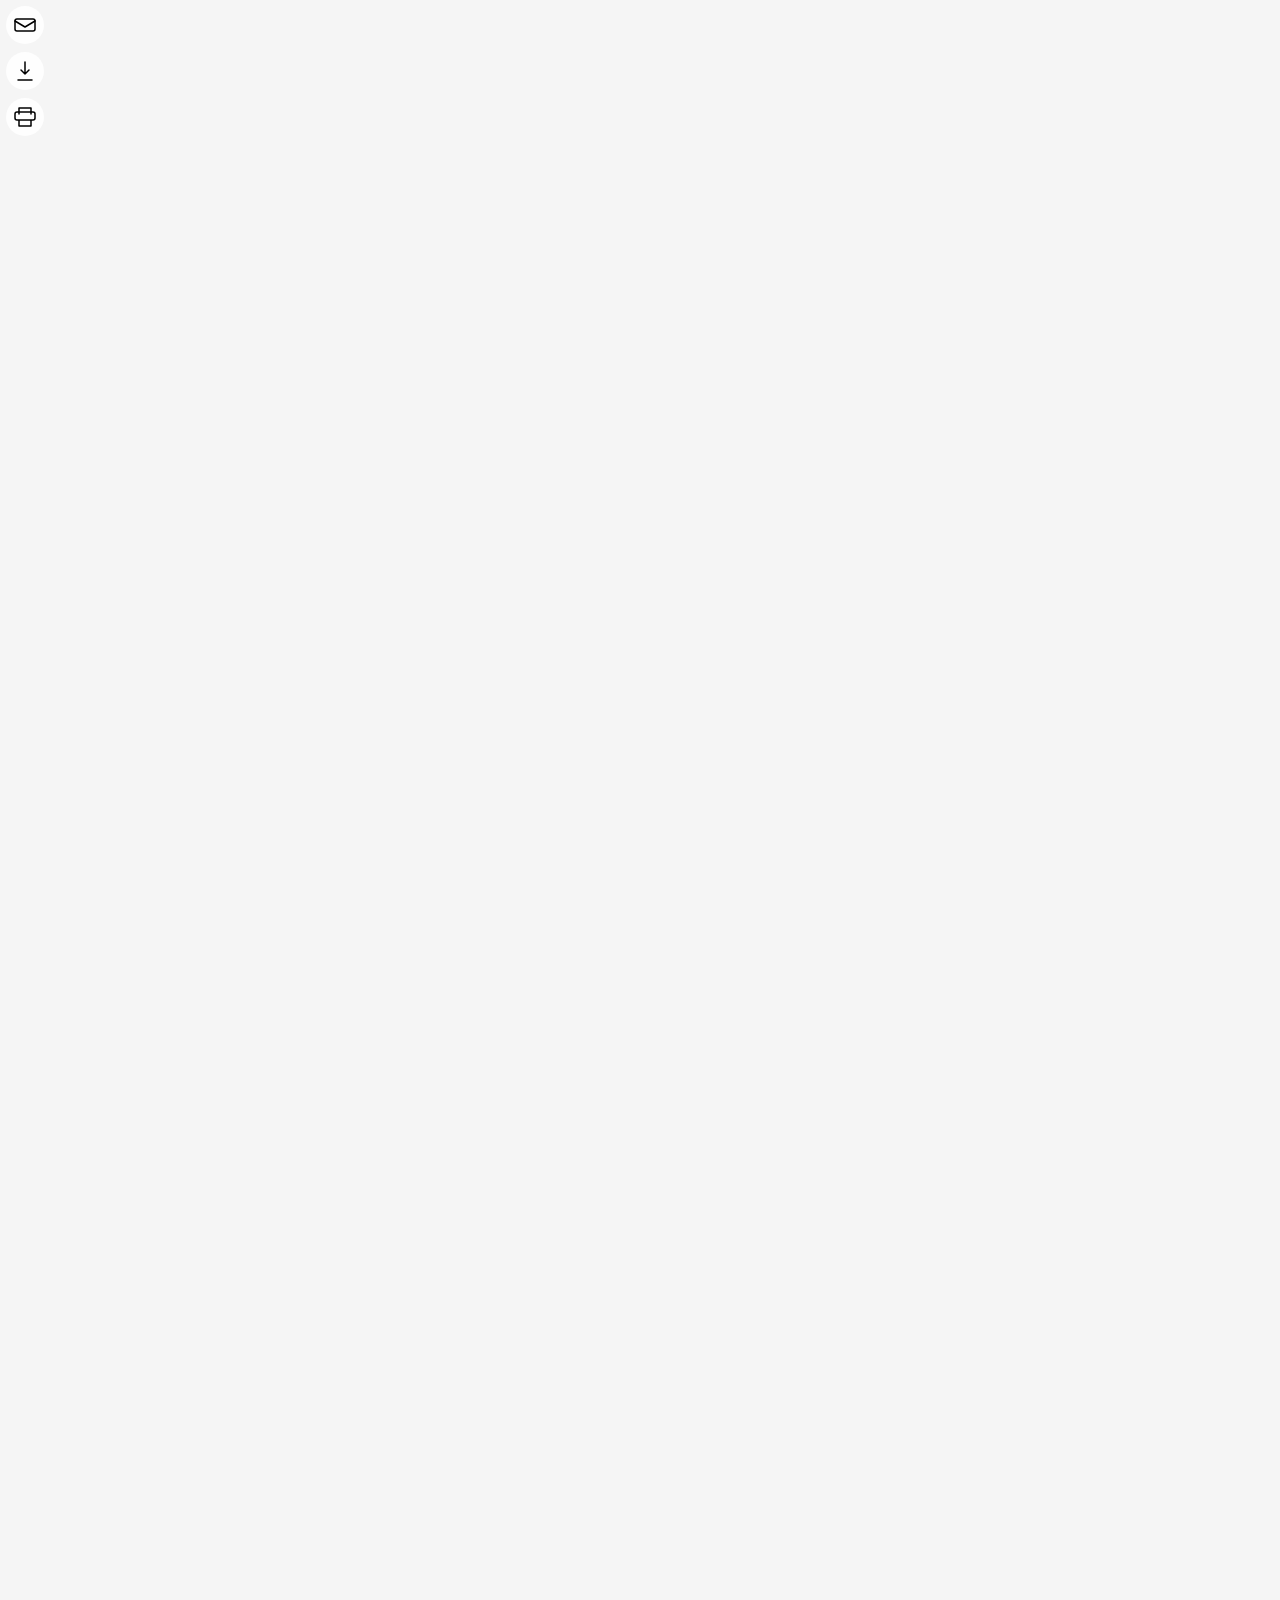
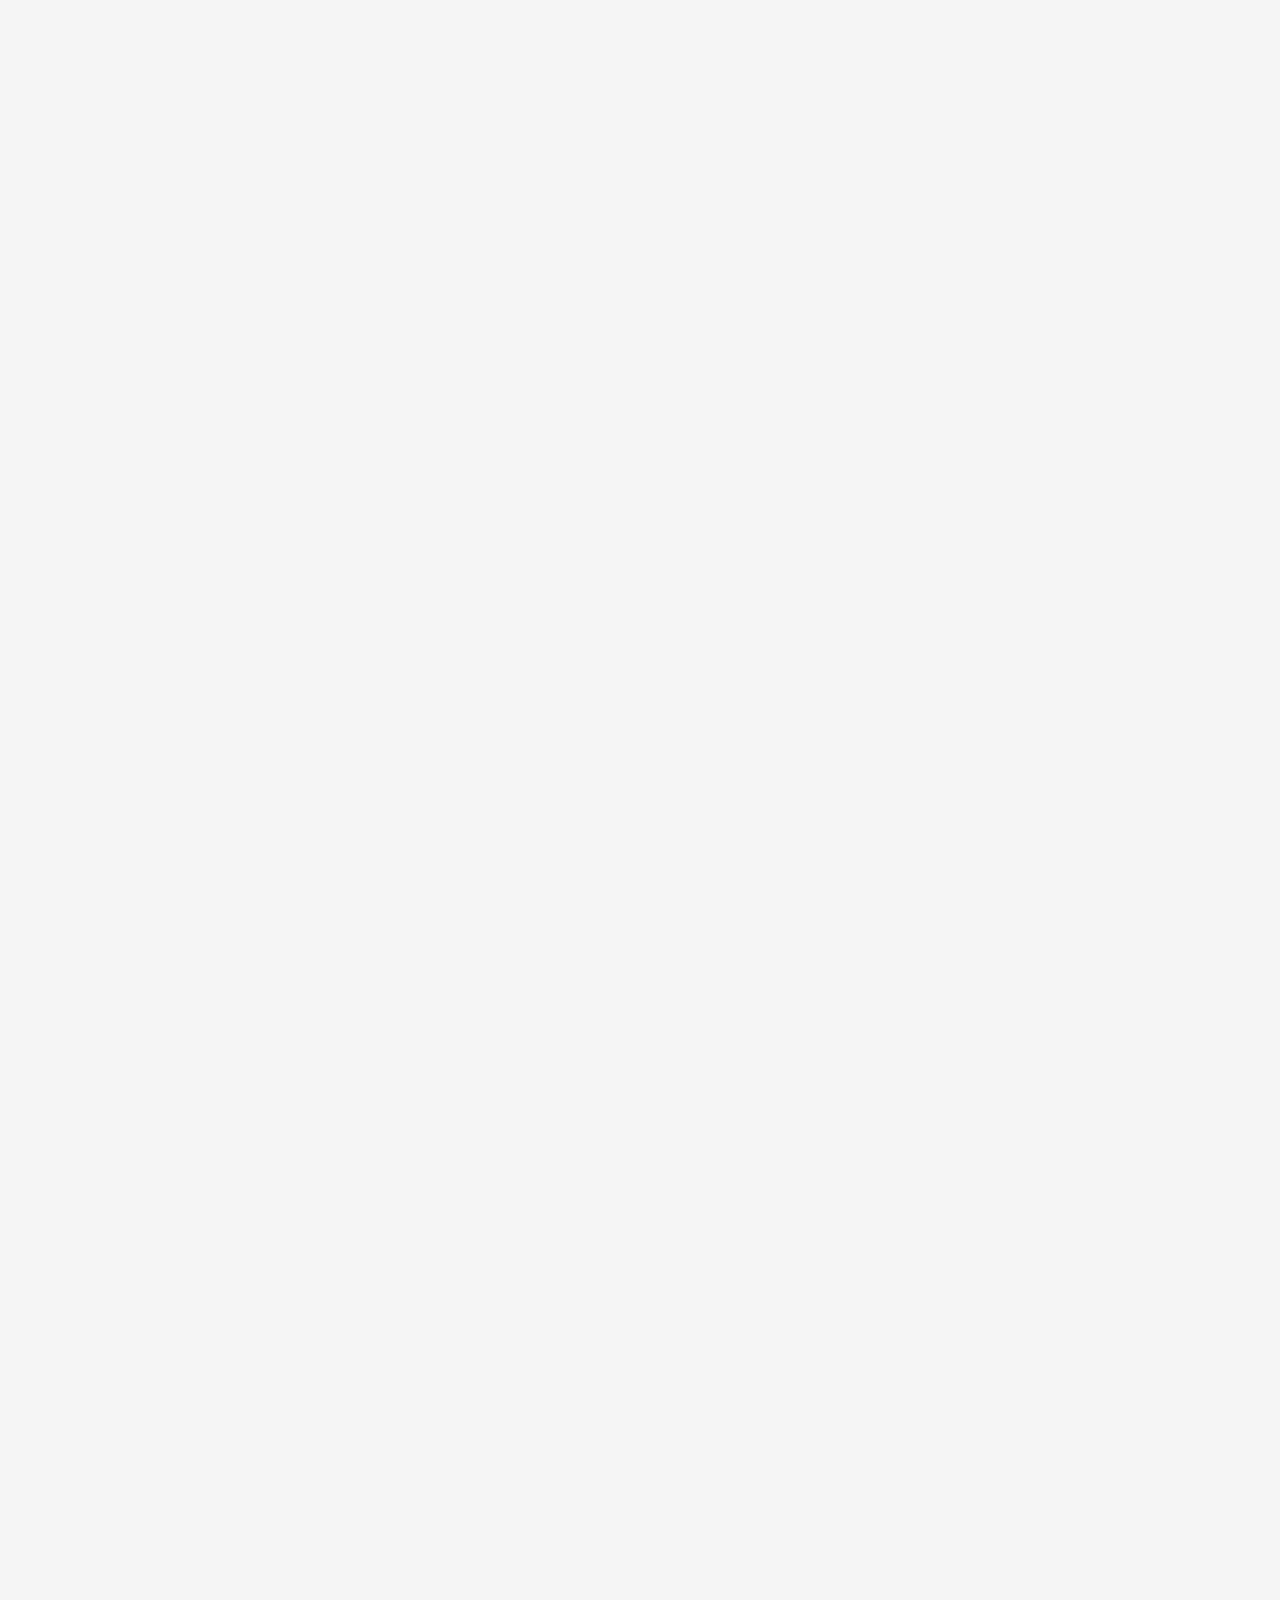
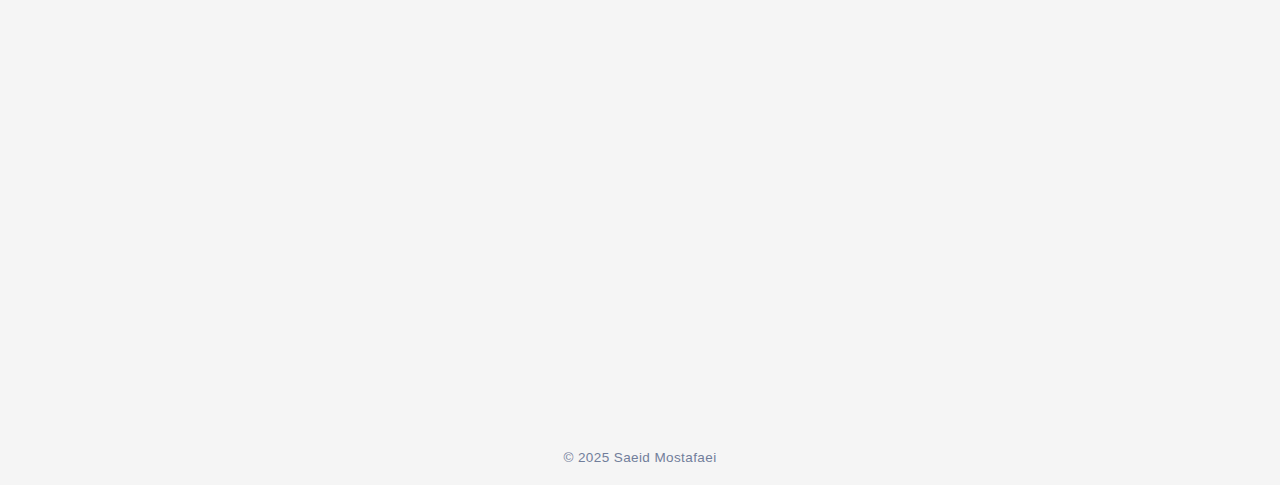
<file: index.html>
<!DOCTYPE html>
<html lang="en">

<head>
    <meta charset="UTF-8">
    <title>Saeid Mostafaei</title>
    <meta name="viewport" content="width=device-width, initial-scale=1.0">
    <link rel="icon" type="image/png" href="assets/fav.png">
    <link rel="stylesheet" href="assets/style.css">
    <meta name="format-detection" content="telephone=no,date=no,address=no,email=no">
</head>

<script>
    function openPrintView() {
        const win = window.open("Saeid_Mostafaei_CV_EN.pdf", "_blank");
        win.onload = function () {
            win.focus();
            win.print();
        };
    }

    function forceDownload() {
        fetch('Saeid_Mostafaei_CV_EN.pdf')
            .then(response => response.blob())
            .then(blob => {
                const url = window.URL.createObjectURL(blob);
                const a = document.createElement('a');
                a.href = url;
                a.download = 'Saeid_Mostafaei_CV_EN.pdf';
                document.body.appendChild(a);
                a.click();
                document.body.removeChild(a);
                window.URL.revokeObjectURL(url);
            });
    }


    function openEmail() {
        window.location.href = "mailto:saeid@mostafaei.info";
    }
</script>

<body>
    <div class="print-actions">
        <!-- EMAIL -->
        <div class="print-btn-circle" onclick="openEmail()">
            <svg viewBox="0 0 24 24" class="print-icon">
                <path d="M4 6h16a2 2 0 0 1 2 2v8a2 2 0 0 1-2 2H4a2 2 0 0 1-2-2V8a2 2 0 0 1 2-2z" fill="none"
                    stroke="currentColor" stroke-width="1.5" vector-effect="non-scaling-stroke" stroke-linecap="round"
                    stroke-linejoin="round" />
                <path d="M22 8l-10 6L2 8" fill="none" stroke="currentColor" stroke-width="1.5"
                    vector-effect="non-scaling-stroke" stroke-linecap="round" stroke-linejoin="round" />
            </svg>
            <span class="tooltip">Email</span>
        </div>


        <!-- DOWNLOAD -->
        <div class="print-btn-circle" onclick="forceDownload()">
            <svg viewBox="0 0 24 24" class="print-icon">
                <path d="M12 3v12m0 0l-4-4m4 4l4-4M5 21h14" fill="none" stroke="currentColor" stroke-width="1.5"
                    vector-effect="non-scaling-stroke" stroke-linecap="round" stroke-linejoin="round" />
            </svg>
            <span class="tooltip">Download</span>
        </div>


        <!-- PRINT -->
        <div class="print-btn-circle" onclick="openPrintView()">
            <svg viewBox="0 0 24 24" class="print-icon">
                <path
                    d="M6 9V3h12v6m0 6h2a2 2 0 0 0 2-2V9a2 2 0 0 0-2-2H4a2 2 0 0 0-2 2v4a2 2 0 0 0 2 2h2m0 0v6h12v-6H6z"
                    fill="none" stroke="currentColor" stroke-width="1.5" vector-effect="non-scaling-stroke"
                    stroke-linecap="round" stroke-linejoin="round" />
            </svg>
            <span class="tooltip">Print</span>
        </div>

    </div>



    <div class="card">
        <div id="header-row">
            <div class="header-inner">

                <div class="header-text-block">
                    <h1 class="name">SAEID-NIKAN MOSTAFAEI</h1>

                    <div class="title-main">AI & Cloud Engineer</div>

                    <div class="info-block">
                        <div class="title-sub">
                            Azure AI Engineer · Azure Developer Associate<br>
                            Microsoft Certified · B.Sc. Software Engineering<br>
                            <span class="email-icon">✉</span>
                            <a href="mailto:saeid@mostafaei.info" class="email-link">saeid@mostafaei.info</a>
                        </div>
                    </div>
                </div>
                <img src="assets/me.jpg" class="profile-photo" alt="Profile Photo">
            </div>
        </div>


        <div class="row" id="summary-row">
            <div class="summary-block">
                <p>
                    Microsoft-certified Software Engineer specializing in Artificial Intelligent systems for both
                    cloud-scale and privacy-first, local/on-premises environments.
                </p>

                <p>
                    Hands-on expertise in Azure ML, Retrieval-Augmented Generation (RAG) architectures, Cognitive
                    Services, on-device models, .NET, Python, JavaScript, React, cloud/local data storages, and
                    containerized services.
                </p>

                <p>
                    I build and deliver secure, high-availability, end-to-end solutions while providing clear
                    technical
                    direction that ensures long-term scalability and maintainability in production environments.
                </p>
            </div>
        </div>

        <div class="row" id="content-row">
            <div class="inner">
                <div class="content-inner">
                    <div class="left-col">

                        <div class="summary-line-blue"></div>
                        <div class="main-title">Experience</div>
                        <div class="summary-line-blue"></div>

                        <!-- COC-AG -->
                        <div class="xp-block">
                            <div class="xp-role">Full-Stack Development Consultant</div>

                            <div class="xp-company">
                                COC-AG
                                <span class="xp-location">Munich, Germany</span>
                            </div>

                            <div class="xp-dates">02/2022 – Present</div>

                            <div class="xp-section-title">Responsibilities</div>
                            <div class="xp-text">
                                Full-stack software development for internal and external customers, delivering cloud,
                                web, AI-driven and integration-focused solutions across multiple enterprise projects.
                            </div>

                            <div class="xp-section-title">HelpMatics™ Chatbot</div>
                            <div class="xp-text">
                                AI-driven assistant built using Retrieval-Augmented Generation (RAG) to enhance the
                                HelpMatics™ ServiceDesk. Provides intelligent, context-aware responses using internal
                                ticket data, knowledge bases, and enterprise content sources.
                            </div>

                            <div class="xp-section-title">NWS Project — Digitaler Pförtner</div>
                            <div class="xp-text">
                                Digital transformation initiative creating a scalable Security-as-a-Service platform
                                for visitor and access management. Integrated hardware devices, mobile apps, sensors,
                                AI-powered face and document processing, and cloud-based CI/CD pipelines.
                            </div>

                            <div class="xp-section-title">Haas Fertighaus Project</div>
                            <div class="xp-text">
                                Development of a house configurator and calculation tool enabling customers and sales
                                teams to design homes online and generate complete offers with pricing, layouts,
                                and documentation.
                            </div>

                            <div class="xp-section-title">Docunize Platform</div>
                            <div class="xp-text">
                                Enterprise template & document management solution used company-wide. Supports Word
                                and Outlook integration, client-specific customization, and compliance with ISO 9001
                                standards across document workflows.
                            </div>

                            <div class="xp-section-title">Technologies & Methodologies</div>
                            <div class="xp-text">
                                Azure Cloud, Azure DevOps, CI/CD Pipelines, Cloud Services, Mobile Apps,
                                Security-as-a-Service, Node.js, React, TypeScript, JavaScript, Prisma DB, UWP,
                                Sensors, On-device AI, Face & Document Recognition, Retrieval-Augmented Generation
                                (RAG),
                                AI Agents, Vector Store, Knowledge Graph, Ubuntu VM, VLLM, Python, Blob Storage,
                                Auth0 / Azure AD, Web API, Web UI.
                            </div>
                        </div>

                        <div class="summary-line-blue"></div>

                        <!-- BIMTES -->
                        <div class="xp-block">
                            <div class="xp-role">Senior Full-Stack Software Engineer</div>

                            <div class="xp-company">
                                BIMTES-BELFOR PROPERTY RESTORATION (E-Lab)
                                <span class="xp-location">Istanbul, Turkey</span>
                            </div>

                            <div class="xp-dates">03/2017 – 01/2022</div>

                            <div class="xp-section-title">Responsibilities</div>

                            <div class="xp-subtitle">
                                Senior Full-Stack Software Engineer <span class="xp-dates-inline">(Since 2019)</span>
                            </div>
                            <div class="xp-text">
                                Overseeing end-to-end software projects, prototyping new technologies and features,
                                managing deployment, integration, and system maintenance. Supporting pair programming,
                                technical problem-solving, and customer issue resolution.
                            </div>

                            <div class="xp-subtitle">
                                Full-Stack Web Developer <span class="xp-dates-inline">(2017–2018)</span>
                            </div>
                            <div class="xp-text">
                                Conducting requirement analysis, solution design, development, testing, debugging,
                                and deployment.
                            </div>

                            <div class="xp-section-title">Achievement</div>
                            <div class="xp-text">
                                Digitalized core business operations by migrating the company’s systems from
                                Windows-based to modern web-based architecture.
                            </div>

                            <div class="xp-section-title">Managed Projects</div>

                            <div class="xp-subtitle">Custom Financial Application</div>
                            <div class="xp-text">
                                Digitized cash and banking workflows with real-time processing across multiple payment
                                methods and currencies, including automated depreciation accounting.
                            </div>

                            <div class="xp-subtitle">
                                Nursing home Health System <span class="xp-muted">(commercial project)</span>
                            </div>
                            <div class="xp-text">
                                Implemented a healthcare management system for follow-up checks, health analytics,
                                prescription handling, and order processing.
                            </div>

                            <div class="xp-subtitle">
                                Project Management Solution
                                <span class="xp-muted">(damage restoration projects)</span>
                            </div>
                            <div class="xp-text">
                                Improved resource allocation (labour, materials, time), enabled remote process
                                monitoring, and streamlined workflow management.
                            </div>

                            <div class="xp-subtitle">Warehouse and Asset Management</div>
                            <div class="xp-text">
                                Delivered real-time, multi-warehouse stock and asset tracking.
                            </div>

                            <div class="xp-subtitle">Logistics and Transportation System</div>
                            <div class="xp-text">
                                Developed reliable operation tracking and vehicle maintenance management.
                            </div>

                            <div class="xp-section-title">Technologies & Methodologies</div>
                            <div class="xp-text">
                                ASP.NET MVC/Core, C#, React.js, REST API Web Services, WPF, Razor, MS Azure,
                                MS SQL, HTML5, jQuery, CSS, Scrum Framework, Git, Jira.
                            </div>
                        </div>

                        <div class="summary-line-blue"></div>

                        <!-- Ardish Aria Co. -->
                        <div class="xp-block">

                            <div class="xp-role">Freelance Software Developer</div>

                            <div class="xp-company">
                                Ardish Aria Co.
                                <span class="xp-location">Tabriz, Iran</span>
                            </div>

                            <div class="xp-dates">10/2015 – 12/2016</div>

                            <div class="xp-section-title">Responsibilities</div>
                            <div class="xp-text">
                                Freelance software developer.
                            </div>

                            <div class="xp-subtitle">Greenhouse Management System</div>
                            <div class="xp-text">
                                Monitoring irrigation, shading, and lighting systems using automated sensors based on
                                soil moisture, relative humidity, and light intensity. Includes real-time charts,
                                reporting, and automated risk-alarm notifications.
                            </div>

                            <div class="xp-section-title">Technologies & Methodologies</div>
                            <div class="xp-text">
                                .NET platform, C#, ASP.NET MVC, MS SQL, Razor, jQuery, Bootstrap.
                            </div>

                        </div>

                        <div class="summary-line-blue"></div>

                        <!-- Nikan Co LTD. -->
                        <div class="xp-block">

                            <div class="xp-role">Senior Software Developer</div>

                            <div class="xp-company">
                                Nikan Co LTD.
                                <span class="xp-location">Tabriz, Iran</span>
                            </div>

                            <div class="xp-dates">05/2008 – 09/2015</div>

                            <div class="xp-section-title">Responsibilities</div>
                            <div class="xp-text">
                                Started as a software developer and advanced to team lead. Responsible for software
                                design, development, testing, debugging, and deployment. Developed reusable in-house
                                components, converted internal tools into commercial products, and delivered customer
                                support.
                            </div>

                            <div class="xp-section-title">Achievement</div>
                            <div class="xp-text">
                                Migrated the company’s system from Windows-based to modern web-based architecture.
                            </div>

                            <div class="xp-section-title">Developed Projects</div>

                            <div class="xp-subtitle">
                                Chained Auto Park Computerized Solution
                                <span class="xp-muted">(in-house & commercial)</span>
                            </div>
                            <div class="xp-text">
                                Process and personnel management, resource planning, accounting modules, and customer
                                service operations across multiple branches.
                            </div>

                            <div class="xp-subtitle">
                                Chained Carwash Computerized Solution
                                <span class="xp-muted">(in-house & commercial)</span>
                            </div>
                            <div class="xp-text">
                                Customer service management, personnel administration, supply chain and warehouse
                                control, and workflow monitoring across multiple locations.
                            </div>

                            <div class="xp-subtitle">Custom Payroll System</div>
                            <div class="xp-text">
                                Automated payroll for temporary, seasonal, contract, and permanent staff.
                            </div>

                            <div class="xp-subtitle">Correspondence Flow Control Web-Based Application</div>
                            <div class="xp-text">
                                Ensured structured, reliable communication and document flow between branches and
                                stations.
                            </div>

                            <div class="xp-section-title">Technologies & Methodologies</div>
                            <div class="xp-text">
                                .NET platform, VB.NET, Web Forms, ASP.NET MVC, Windows applications, MS SQL, Razor,
                                JavaScript, jQuery, Ajax, Bootstrap.
                            </div>

                        </div>

                        <div class="summary-line-blue"></div>

                        <!-- Tabriz Oil Refining Co. (TZORC) -->
                        <div class="xp-block">

                            <div class="xp-role">Software Developer</div>

                            <div class="xp-company">
                                Tabriz Oil Refining Co. (TZORC)
                                <span class="xp-location">Tabriz, Iran</span>
                            </div>

                            <div class="xp-dates">04/2007 – 05/2008</div>

                            <div class="xp-section-title">Responsibilities</div>
                            <div class="xp-text">
                                Team member, developing, testing, and debugging.
                            </div>

                            <div class="xp-section-title">Developed & Collaborated Projects</div>

                            <div class="xp-subtitle">IT Department Procedures Automation Solution</div>
                            <div class="xp-text">
                                Summarizing daily production reports and charts and development.
                            </div>

                            <div class="xp-subtitle">Strategic Planning Tool</div>
                            <div class="xp-text">
                                Managing teams, activities, equipment stock and sports event management.
                            </div>

                            <div class="xp-subtitle">Health and Safety Department E-Magazine</div>
                            <div class="xp-text">
                                Enhancing communication and digital reporting workflows.
                            </div>

                            <div class="xp-section-title">Technologies & Methodologies</div>
                            <div class="xp-text">
                                MS SQL, VB.NET, JavaScript, Ajax, Windows/Web apps.
                            </div>

                        </div>

                        <div class="summary-line-blue"></div>

                        <!-- Iran Technical & Vocational Training -->
                        <div class="xp-block">

                            <div class="xp-role">Certified Trainer</div>

                            <div class="xp-company">
                                Iran Technical & Vocational Training
                                <span class="xp-location">Tabriz, Iran</span>
                            </div>

                            <div class="xp-dates">06/2005 – 08/2006</div>

                            <div class="xp-subtitle">VB.NET trainer, examiner, and exam question preparation</div>
                            <div class="xp-text">
                                Leading training courses as a certified trainer for subsidiary organizations of Iran
                                Technical & Vocational Training, including exam preparation and evaluation.
                            </div>

                        </div>



                    </div>

                    <div class="right-col">

                        <div class="summary-line-blue"></div>
                        <div class="main-title">Skills</div>
                        <div class="summary-line-blue"></div>

                        <div class="skills-block">

                            <div class="skills-category">
                                <div class="skills-title">AI, ML &amp; Intelligent Systems</div>
                                <ul class="skills-list">
                                    <li>Retrieval-Augmented Generation (RAG)</li>
                                    <li>AI Agents</li>
                                    <li>VLLM</li>
                                    <li>Vector Databases &amp; Embeddings</li>
                                    <li>Knowledge Graphs</li>
                                    <li>Face Recognition</li>
                                    <li>Sensor Data Processing</li>
                                </ul>
                            </div>

                            <div class="skills-category">
                                <div class="skills-title">Cloud, DevOps &amp; Infrastructure</div>
                                <ul class="skills-list">
                                    <li>Azure Cloud</li>
                                    <li>Azure DevOps</li>
                                    <li>CI/CD Pipelines</li>
                                    <li>Git (version control)</li>
                                    <li>Linux VM (Ubuntu Server)</li>
                                </ul>
                            </div>

                            <div class="skills-category">
                                <div class="skills-title">Programming &amp; Back-End Development</div>
                                <ul class="skills-list">
                                    <li>Python</li>
                                    <li>C# / ASP.NET Core</li>
                                    <li>Node.js / TypeScript</li>
                                    <li>RESTful API</li>
                                    <li>Azure Functions</li>
                                </ul>
                            </div>

                            <div class="skills-category">
                                <div class="skills-title">Front-End Development</div>
                                <ul class="skills-list">
                                    <li>React / TypeScript</li>
                                    <li>JavaScript (ES6+)</li>
                                    <li>HTML5 / CSS3 / Bootstrap</li>
                                </ul>
                            </div>


                            <div class="skills-category">
                                <div class="skills-title">Databases &amp; Storage</div>
                                <ul class="skills-list">
                                    <li>Prisma ORM</li>
                                    <li>MS SQL Server</li>
                                    <li>MongoDB</li>
                                    <li>Azure Blob Storage</li>
                                </ul>
                            </div>

                            <div class="skills-category">
                                <div class="skills-title">Identity &amp; Access</div>
                                <ul class="skills-list">
                                    <li>Auth0</li>
                                    <li>OAuth2 / OpenID Connect</li>
                                </ul>
                            </div>

                            <div class="skills-category">
                                <div class="skills-title">Cross-Platform &amp; Hardware Integration</div>
                                <ul class="skills-list">
                                    <li>UWP</li>
                                    <li>Hardware &amp; Sensor Integration (IoT pipelines)</li>
                                </ul>
                            </div>

                        </div>

                        <div class="cert-section">

                            <div class="cert-line"></div>
                            <div class="cert-title">Certification</div>
                            <div class="cert-line"></div>

                            <div class="cert-list">

                                <div class="cert-item">
                                    <strong>Microsoft Certified: Azure AI Engineer Associate</strong>
                                    <span class="cert-year">2025</span>
                                </div>

                                <div class="cert-item">
                                    <strong>Microsoft Certified: Azure AI Fundamentals</strong>
                                    <span class="cert-year">2025</span>
                                </div>

                                <div class="cert-item">
                                    <strong>MCSA: Web Applications</strong>
                                    <span class="cert-year">2016</span>
                                </div>

                                <div class="cert-item">
                                    <strong>Microsoft Specialist: Programming in C#</strong>
                                    <span class="cert-year">2016</span>
                                </div>

                                <div class="cert-item">
                                    <strong>Microsoft Specialist: Programming in HTML5</strong>
                                    <span class="cert-year">2015</span>
                                </div>

                                <div class="cert-item">
                                    <strong>Microsoft Certified Professional</strong>
                                    <span class="cert-year">2015</span>
                                </div>

                                <div class="cert-item">
                                    <strong>VB.NET Trainer</strong>
                                    <span class="cert-year">2007</span>
                                </div>

                                <div class="cert-item">
                                    <strong>MS Access Trainer</strong>
                                    <span class="cert-year">2007</span>
                                </div>

                                <div class="cert-item">
                                    <strong>Trainer’s Pedagogy Course</strong>
                                    <span class="cert-year">2005</span>
                                </div>

                            </div>

                        </div>



                        <div class="education-section">

                            <div class="summary-line-blue"></div>
                            <div class="main-title">Education</div>
                            <div class="summary-line-blue"></div>

                            <div class="skills-list">

                                <div class="skill-item">
                                    <strong>BA in Software Engineering</strong><br>
                                    Jame University of Applied Science &amp; Technology Tabriz, Iran<br>
                                    Verified by Kultusministerkonferenz<br>
                                    2008–2011
                                </div>

                                <div class="skill-item">
                                    <strong>Diploma in Software Technology</strong><br>
                                    Azad University, Iran<br>
                                    2000–2003
                                </div>

                            </div>

                        </div>


                        <div class="summary-line-blue"></div>
                        <div class="main-title">Languages</div>
                        <div class="summary-line-blue"></div>

                        <div class="lang-list">

                            <div class="lang-item">
                                <strong>English</strong> — Fluent
                            </div>

                            <div class="lang-item">
                                <strong>German</strong> — Intermediate
                            </div>

                            <div class="lang-item">
                                <strong>Turkish</strong> — Fluent
                            </div>

                            <div class="lang-item">
                                <strong>Persian (Farsi)</strong> — Native
                            </div>

                            <div class="lang-item">
                                <strong>Azerbaijani</strong> — Native
                            </div>

                        </div>

                        <div class="summary-line-blue"></div>
                        <div class="main-title">Soft Skills</div>
                        <div class="summary-line-blue"></div>

                        <div class="soft-list">

                            <div class="soft-item">Teamwork</div>
                            <div class="soft-item">Solution-focused</div>
                            <div class="soft-item">Problem-solving</div>
                            <div class="soft-item">Disciplined</div>
                            <div class="soft-item">Proactive mindset</div>
                            <div class="soft-item">Open to new technologies</div>
                            <div class="soft-item">Clean code mindset</div>
                            <div class="soft-item">Out-of-the-box thinking</div>

                        </div>


                    </div>

                </div>
            </div>
        </div>

    </div>

    <div class="footer">
        © 2025 Saeid Mostafaei
    </div>


</body>

</html>
</file>
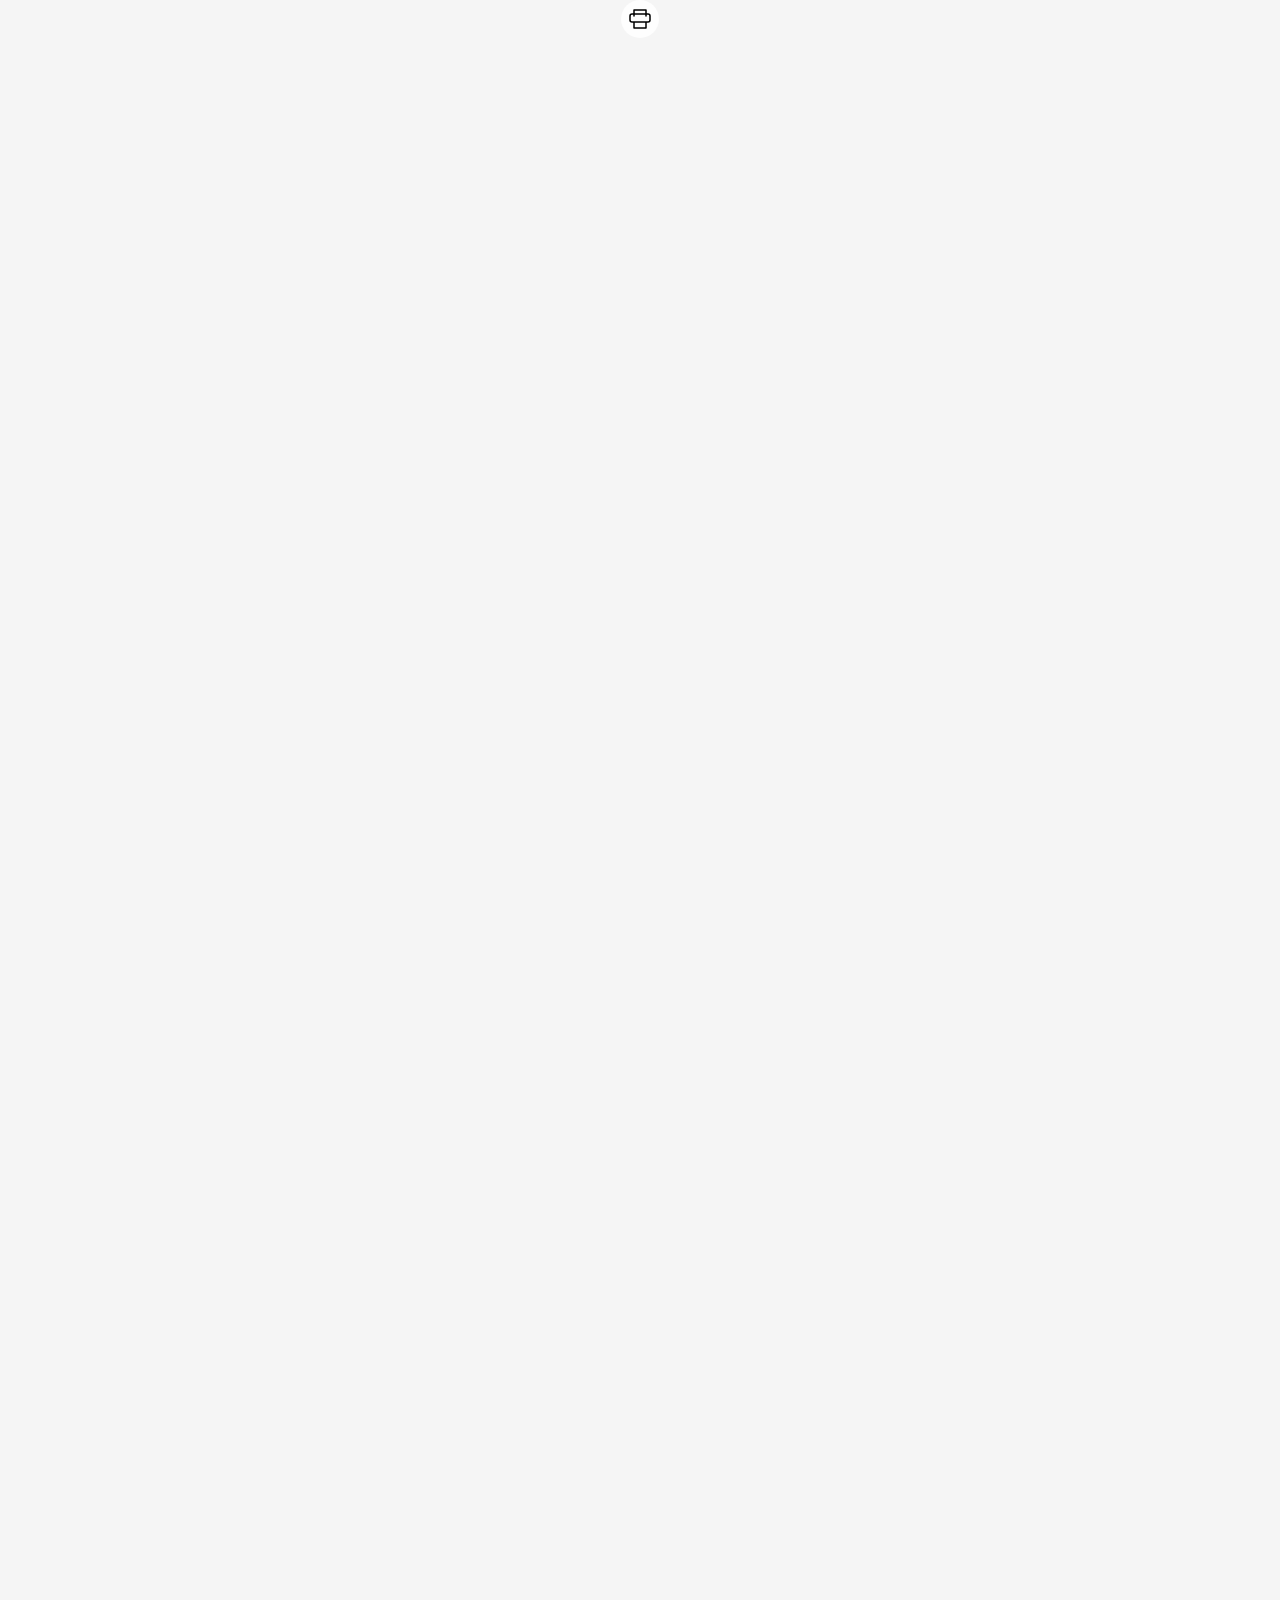
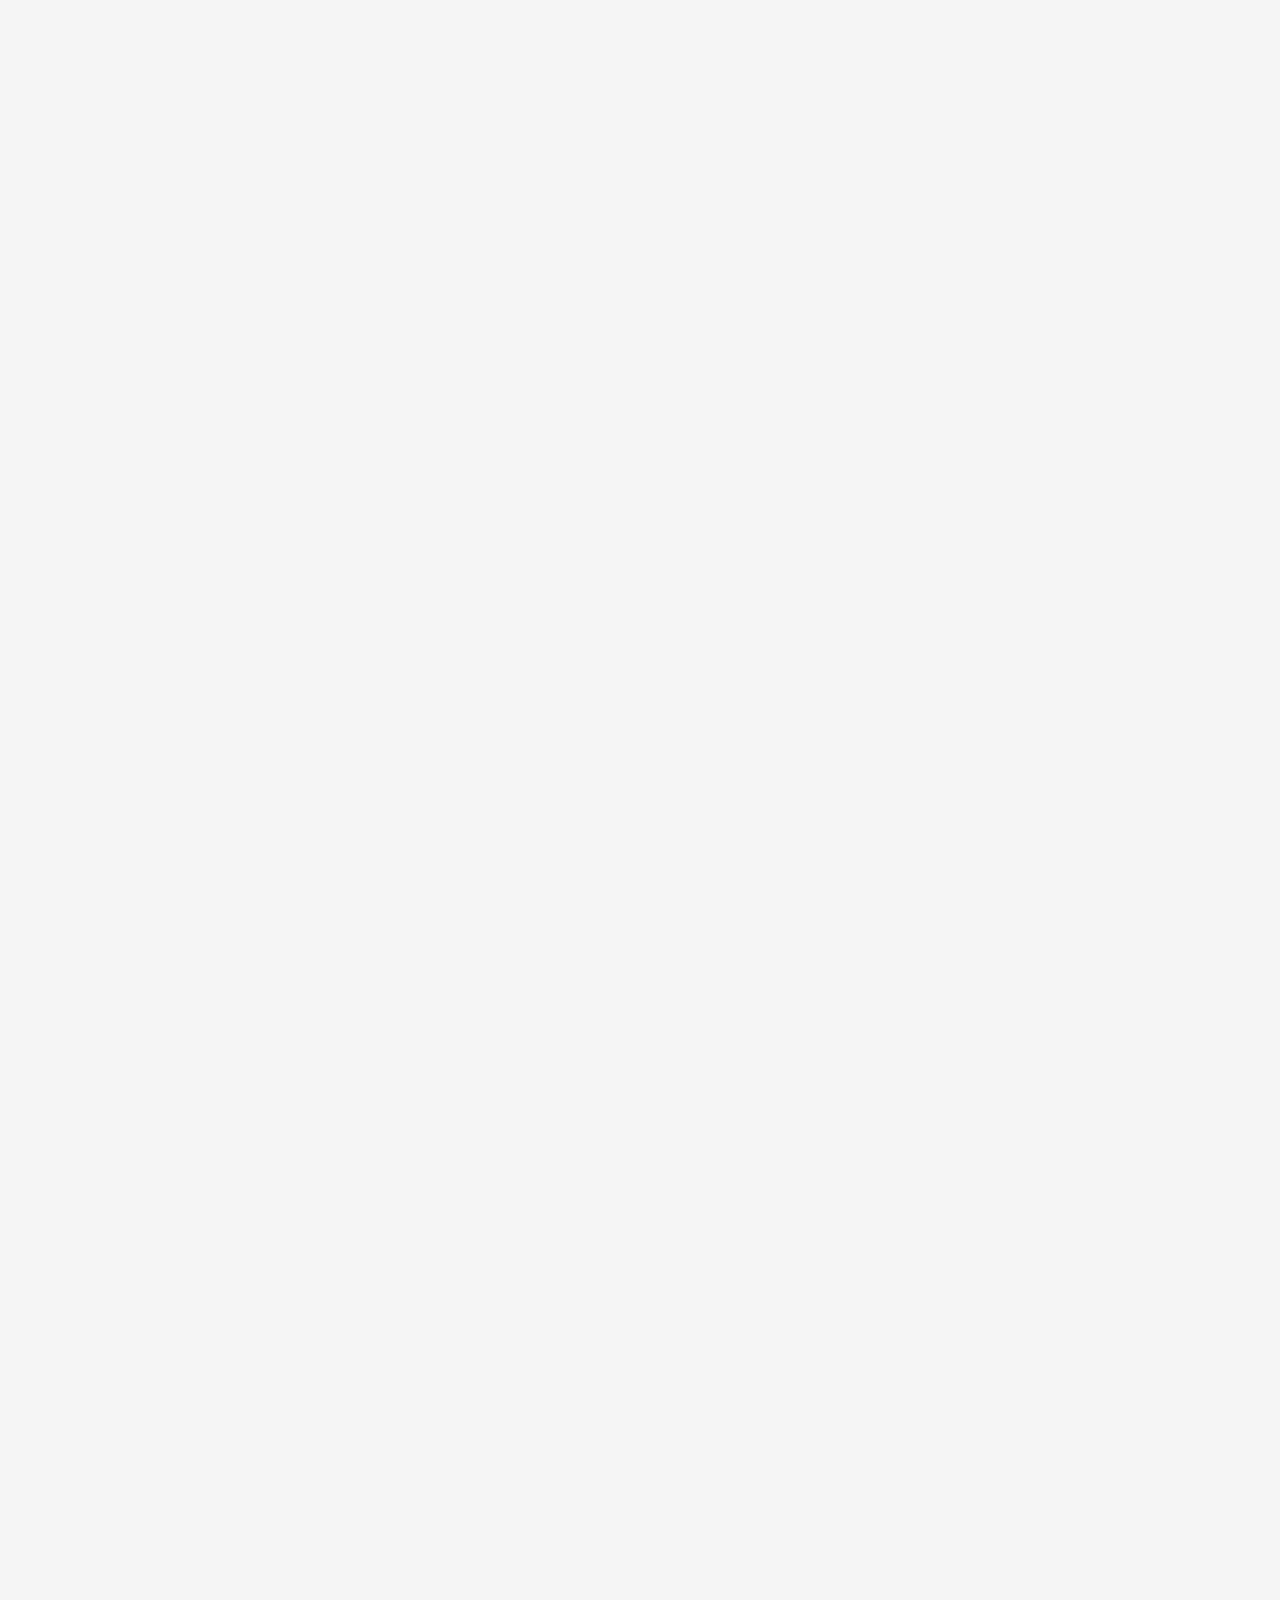
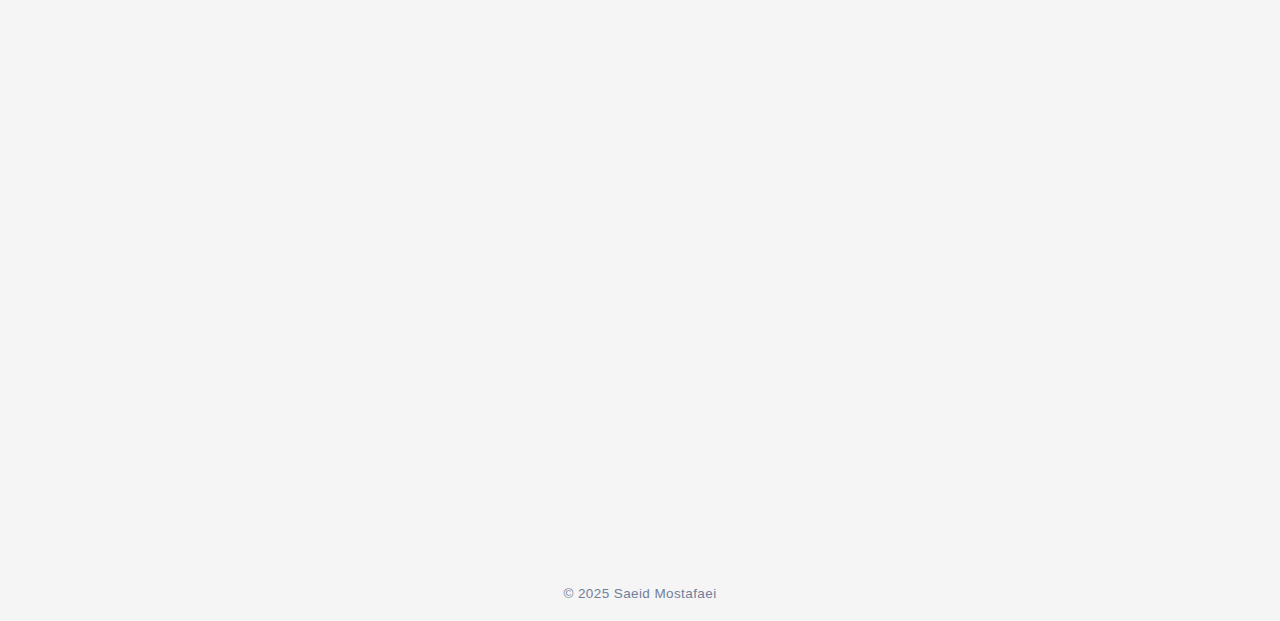
<file: Home.html>
<!DOCTYPE html>
<html>

<head>
    <meta charset="UTF-8">
    <title>Saeid Mostafaei</title>
    <link rel="stylesheet" href="assets/style.css">
    <link rel="icon" type="image/png" href="assets/fav.png">
</head>


<script>
    function openPrintView() {
        const win = window.open("home_print.html", "_blank");
        win.onload = function () {
            win.focus();
            win.print();
        };
    }
</script>


<body>

    <!-- <div class="lang-switch">EN | DE</div> -->
    <!-- <div class="print-btn" onclick="openPrintView()">
        <svg viewBox="0 0 24 24" class="print-icon">
            <path d="M6 9V3h12v6m0 6h2a2 2 0 0 0 2-2V9a2 2 0 0 0-2-2H4a2 2 0 0 0-2 2v4a2 2 0 0 0 2 2h2m0 0v6h12v-6H6z"
                fill="none" stroke="currentColor" stroke-width="1.5" stroke-linecap="round" stroke-linejoin="round" />
        </svg>
    </div> -->

    <div class="print-btn-circle" onclick="openPrintView()">
        <svg viewBox="0 0 24 24" class="print-icon">
            <path d="M6 9V3h12v6m0 6h2a2 2 0 0 0 2-2V9a2 2 0 0 0-2-2H4a2 2 0 0 0-2 2v4a2 2 0 0 0 2 2h2m0 0v6h12v-6H6z"
                fill="none" stroke="currentColor" stroke-width="1.5" stroke-linecap="round" stroke-linejoin="round" />
        </svg>
    </div>



    <div class="card">

        <div id="header-row">
            <div class="header-inner">

                <div class="header-text-block">
                    <h1 class="name">SAEID MOSTAFAEI</h1>

                    <div class="title-main">AI & Cloud Engineer</div>

                    <div class="info-block">
                        <div class="title-sub">
                            Azure AI Engineer · Azure Developer Associate<br>
                            Microsoft Certified · B.Sc. Software Engineering
                        </div>

                        <p class="email-row">
                            <span class="email-icon">✉</span>
                            <a href="mailto:saeid@mostafaei.info" class="email-link">saeid@mostafaei.info</a>
                        </p>
                    </div>

                </div>

                <img src="assets/me.jpg" class="profile-photo" alt="Profile Photo">
            </div>
        </div>

        <!-- SUMMARY CLEANED -->
        <div class="row" id="summary-row">
            <div class="summary-block">
                <p>
                    Microsoft-certified Software Engineer specializing in Artificial Intelligent systems for both
                    cloud-scale and privacy-first, local/on-premises environments.
                </p>

                <p>
                    Hands-on expertise in Azure ML, Retrieval-Augmented Generation (RAG) architectures, Cognitive
                    Services, on-device models, .NET, Python, JavaScript, React, cloud/local data storages, and
                    containerized services.
                </p>

                <p>
                    I build and deliver secure, high-availability, end-to-end solutions while providing clear technical
                    direction that ensures long-term scalability and maintainability in production environments.
                </p>
            </div>
        </div>

        <!-- CONTENT -->
        <div class="row" id="content-row">

            <div class="inner">
                <div class="content-inner">
                    <!-- //LEFT -->
                    <div class="left-col">
                        <div class="summary-line-blue"></div>
                        <div class="main-title">Experience</div>
                        <div class="summary-line-blue"></div>
                        <div class="xp-block">

                            <div class="xp-role">Full-Stack Development Consultant</div>

                            <div class="xp-company">
                                COC-AG
                                <span class="xp-location">Munich, Germany</span>
                            </div>

                            <div class="xp-dates">02/2022 – Present</div>


                            <!-- RESPONSIBILITIES -->
                            <div class="xp-section-title">Responsibilities</div>
                            <div class="xp-text">
                                Full-stack software development for internal and external customers, delivering cloud,
                                web, AI-driven and integration-focused solutions across multiple enterprise projects.
                            </div>


                            <!-- HELPMATICS CHATBOT -->
                            <div class="xp-section-title">HelpMatics™ Chatbot</div>
                            <div class="xp-text">
                                AI-driven assistant built using Retrieval-Augmented Generation (RAG) to enhance the
                                HelpMatics™ ServiceDesk. Provides intelligent, context-aware responses using internal
                                ticket data, knowledge bases, and enterprise content sources.
                            </div>


                            <!-- NWS PROJECT -->
                            <div class="xp-section-title">NWS Project — Digitaler Pförtner</div>
                            <div class="xp-text">
                                Digital transformation initiative creating a scalable Security-as-a-Service platform for
                                visitor and access management. Integrated hardware devices, mobile apps, sensors,
                                AI-powered face and document processing, and cloud-based CI/CD pipelines.
                            </div>


                            <!-- HAAS PROJECT -->
                            <div class="xp-section-title">Haas Fertighaus Project</div>
                            <div class="xp-text">
                                Development of a house configurator and calculation tool enabling customers and
                                sales teams to design homes online and generate complete offers with pricing, layouts,
                                and documentation.
                            </div>


                            <!-- DOCUNIZE -->
                            <div class="xp-section-title">Docunize Platform</div>
                            <div class="xp-text">
                                Enterprise template & document management solution used company-wide. Supports Word
                                and Outlook integration, client-specific customization, and compliance with ISO 9001
                                standards across document workflows.
                            </div>


                            <!-- TECHNOLOGIES (Merged + No Duplicates) -->
                            <div class="xp-section-title">Technologies & Methodologies</div>
                            <div class="xp-text">
                                Azure Cloud, Azure DevOps, CI/CD Pipelines, Cloud Services, Mobile Apps,
                                Security-as-a-Service,
                                Node.js, React, TypeScript, JavaScript, Prisma DB, UWP, Sensors, On-device AI,
                                Face & Document Recognition, Retrieval-Augmented Generation (RAG), AI Agents,
                                Vector Store, Knowledge Graph, Ubuntu VM, VLLM, Python, Blob Storage, Auth0 / Azure AD,
                                Web API, Web UI.
                            </div>

                        </div>


                        <div class="summary-line-blue"></div>

                        <!-- BIMTES -->
                        <div class="xp-block">

                            <div class="xp-role">Senior Full-Stack Software Engineer</div>

                            <div class="xp-company">
                                BIMTES-BELFOR PROPERTY RESTORATION (E-Lab)
                                <span class="xp-location">Istanbul, Turkey</span>
                            </div>

                            <div class="xp-dates">03/2017 – 01/2022</div>


                            <!-- RESPONSIBILITIES -->
                            <div class="xp-section-title">Responsibilities</div>

                            <div class="xp-subtitle">
                                Senior Full-Stack Software Engineer <span class="xp-dates-inline">(Since 2019)</span>
                            </div>
                            <div class="xp-text">
                                Overseeing end-to-end software projects, prototyping new technologies and features,
                                managing deployment, integration, and system maintenance. Supporting pair programming,
                                technical problem-solving, and customer issue resolution.
                            </div>

                            <div class="xp-subtitle">
                                Full-Stack Web Developer <span class="xp-dates-inline">(2017–2018)</span>
                            </div>
                            <div class="xp-text">
                                Conducting requirement analysis, solution design, development, testing, debugging, and
                                deployment.
                            </div>


                            <!-- ACHIEVEMENT -->
                            <div class="xp-section-title">Achievement</div>
                            <div class="xp-text">
                                Digitalized core business operations by migrating the company’s systems from
                                Windows-based to modern web-based architecture.
                            </div>


                            <!-- MANAGED PROJECTS -->
                            <div class="xp-section-title">Managed Projects</div>

                            <div class="xp-subtitle">Custom Financial Application</div>
                            <div class="xp-text">
                                Digitized cash and banking workflows with real-time processing across multiple payment
                                methods and currencies, including automated depreciation accounting.Digitized cash and
                                banking workflows with real-time processing across multiple payment methods and
                                currencies, including automated depreciation accounting.
                            </div>

                            <div class="xp-subtitle">
                                Nursing home Health System <span class="xp-muted">(commercial project)</span>
                            </div>
                            <div class="xp-text">
                                Implemented a healthcare management system for follow-up checks, health analytics,
                                prescription handling, and order processing.
                            </div>

                            <div class="xp-subtitle">
                                Project Management Solution <span class="xp-muted">(damage restoration
                                    projects)</span>
                            </div>
                            <div class="xp-text">
                                Improved resource allocation (labour, materials, time), enabled remote process
                                monitoring, and streamlined workflow management.
                            </div>

                            <div class="xp-subtitle">Warehouse and Asset Management</div>
                            <div class="xp-text">
                                Delivered real-time, multi-warehouse stock and asset tracking.
                            </div>

                            <div class="xp-subtitle">Logistics and Transportation System</div>
                            <div class="xp-text">
                                Developed reliable operation tracking and vehicle maintenance management.
                            </div>


                            <!-- TECHNOLOGIES -->
                            <div class="xp-section-title">Technologies & Methodologies</div>
                            <div class="xp-text">
                                ASP.NET MVC/Core, C#, React.js, REST API Web Services, WPF, Razor, MS Azure,
                                MS SQL, HTML5, jQuery, CSS, Scrum Framework, Git, Jira.
                            </div>

                        </div>
                        <div class="summary-line-blue"></div>
                        <!-- Ardish Aria  -->
                        <div class="xp-block">

                            <div class="xp-role">Freelance Software Developer</div>

                            <div class="xp-company">
                                Ardish Aria Co.
                                <span class="xp-location">Tabriz, Iran</span>
                            </div>

                            <div class="xp-dates">10/2015 – 12/2016</div>


                            <!-- RESPONSIBILITIES -->
                            <div class="xp-section-title">Responsibilities</div>
                            <div class="xp-text">
                                Freelance software developer.
                            </div>


                            <!-- PROJECT -->
                            <div class="xp-subtitle">Greenhouse Management System</div>
                            <div class="xp-text">
                                Monitoring irrigation, shading, and lighting systems using automated sensors based on
                                soil moisture, relative humidity, and light intensity. Includes real-time charts,
                                reporting, and automated risk-alarm notifications.
                            </div>


                            <!-- TECHNOLOGIES -->
                            <div class="xp-section-title">Technologies & Methodologies</div>
                            <div class="xp-text">
                                .NET platform, C#, ASP.NET MVC, MS SQL, Razor, jQuery, Bootstrap.
                            </div>

                        </div>
                        <div class="summary-line-blue"></div>
                        <!-- Nikan -->

                        <div class="xp-block">

                            <div class="xp-role">Senior Software Developer</div>

                            <div class="xp-company">
                                Nikan Co LTD.
                                <span class="xp-location">Tabriz, Iran</span>
                            </div>

                            <div class="xp-dates">05/2008 – 09/2015</div>


                            <!-- RESPONSIBILITIES -->
                            <div class="xp-section-title">Responsibilities</div>
                            <div class="xp-text">
                                Started as a software developer and advanced to team lead. Responsible for software
                                design, development, testing, debugging, and deployment. Developed reusable in-house
                                components, converted internal tools into commercial products, and delivered customer
                                support.
                            </div>


                            <!-- ACHIEVEMENT -->
                            <div class="xp-section-title">Achievement</div>
                            <div class="xp-text">
                                Migrated the company’s system from Windows-based to modern web-based architecture.
                            </div>


                            <!-- DEVELOPED PROJECTS -->
                            <div class="xp-section-title">Developed Projects</div>

                            <div class="xp-subtitle">
                                Chained Auto Park Computerized Solution
                                <span class="xp-muted">(in-house & commercial)</span>
                            </div>
                            <div class="xp-text">
                                Process and personnel management, resource planning, accounting modules, and customer
                                service operations across multiple branches.
                            </div>

                            <div class="xp-subtitle">
                                Chained Carwash Computerized Solution
                                <span class="xp-muted">(in-house & commercial)</span>
                            </div>
                            <div class="xp-text">
                                Customer service management, personnel administration, supply chain and warehouse
                                control, and workflow monitoring across multiple locations.
                            </div>

                            <div class="xp-subtitle">Custom Payroll System</div>
                            <div class="xp-text">
                                Automated payroll for temporary, seasonal, contract, and permanent staff.
                            </div>

                            <div class="xp-subtitle">Correspondence Flow Control Web-Based Application</div>
                            <div class="xp-text">
                                Ensured structured, reliable communication and document flow between branches and
                                stations.
                            </div>


                            <!-- TECHNOLOGIES -->
                            <div class="xp-section-title">Technologies & Methodologies</div>
                            <div class="xp-text">
                                .NET platform, VB.NET, Web Forms, ASP.NET MVC, Windows applications, MS SQL, Razor,
                                JavaScript, jQuery, Ajax, Bootstrap.
                            </div>

                        </div>

                        <div class="summary-line-blue"></div>
                        <!-- Oil Refining -->
                        <div class="xp-block">

                            <div class="xp-role">Software Developer</div>

                            <div class="xp-company">
                                Tabriz Oil Refining Co. (TZORC)
                                <span class="xp-location">Tabriz, Iran</span>
                            </div>

                            <div class="xp-dates">04/2007 – 05/2008</div>

                            <div class="xp-section-title">Responsibilities</div>
                            <div class="xp-text">
                                Team member, developing, testing, and debugging.
                            </div>

                            <div class="xp-section-title">Developed & Collaborated Projects</div>

                            <div class="xp-subtitle">IT Department Procedures Automation Solution</div>
                            <div class="xp-text">
                                Summarizing daily production reports and charts and development.
                            </div>

                            <div class="xp-subtitle">Strategic Planning Tool</div>
                            <div class="xp-text">
                                Managing teams, activities, equipment stock and sports event management.
                            </div>

                            <div class="xp-subtitle">Health and Safety Department E-Magazine</div>
                            <div class="xp-text">
                                Enhancing communication and digital reporting workflows.
                            </div>

                            <div class="xp-section-title">Technologies & Methodologies</div>
                            <div class="xp-text">
                                MS SQL, VB.NET, JavaScript, Ajax, Windows/Web apps.
                            </div>

                        </div>
                        <div class="summary-line-blue"></div>
                        <div class="xp-block">

                            <div class="xp-role">Certified Trainer</div>

                            <div class="xp-company">
                                Iran Technical & Vocational Training
                                <span class="xp-location">Tabriz, Iran</span>
                            </div>

                            <div class="xp-dates">06/2005 – 08/2006</div>

                            <div class="xp-subtitle">VB.NET trainer, examiner, and exam question preparation</div>
                            <div class="xp-text">
                                Leading training courses as a certified trainer for subsidiary organizations of Iran
                                Technical & Vocational Training, including exam preparation and evaluation.
                            </div>

                        </div>


                    </div>

                    <!-- //RIGHT -->
                    <div class="right-col">
                        <div class="summary-line-blue"></div>
                        <div class="main-title">Skills</div>
                        <div class="summary-line-blue"></div>
                        <div class="skills-block">

                            <!-- Programming & Back-End Development -->
                            <div class="skills-category">
                                <div class="skills-title">Programming &amp; Back-End Development</div>
                                <ul class="skills-list">
                                    <li>Python</li>
                                    <li>C# / ASP.NET Core</li>
                                    <li>Node.js / TypeScript</li>
                                    <li>RESTful API</li>
                                    <li>Azure Functions</li>
                                </ul>
                            </div>

                            <!-- Front-End Development -->
                            <div class="skills-category">
                                <div class="skills-title">Front-End Development</div>
                                <ul class="skills-list">
                                    <li>React / TypeScript</li>
                                    <li>JavaScript (ES6+)</li>
                                    <li>HTML5 / CSS3 / Bootstrap</li>
                                </ul>
                            </div>

                            <!-- Cloud, DevOps & Infrastructure -->
                            <div class="skills-category">
                                <div class="skills-title">Cloud, DevOps &amp; Infrastructure</div>
                                <ul class="skills-list">
                                    <li>Azure Cloud</li>
                                    <li>Azure DevOps</li>
                                    <li>CI/CD Pipelines</li>
                                    <li>Git (version control)</li>
                                    <li>Linux VM (Ubuntu Server)</li>
                                </ul>
                            </div>

                            <!-- AI, ML & Intelligent Systems -->
                            <div class="skills-category">
                                <div class="skills-title">AI, ML &amp; Intelligent Systems</div>
                                <ul class="skills-list">
                                    <li>Retrieval-Augmented Generation (RAG)</li>
                                    <li>AI Agents</li>
                                    <li>VLLM</li>
                                    <li>Vector Databases &amp; Embeddings</li>
                                    <li>Knowledge Graphs</li>
                                    <li>Face Recognition</li>
                                    <li>Sensor Data Processing</li>
                                </ul>
                            </div>

                            <!-- Databases & Storage -->
                            <div class="skills-category">
                                <div class="skills-title">Databases &amp; Storage</div>
                                <ul class="skills-list">
                                    <li>Prisma ORM</li>
                                    <li>MS SQL Server</li>
                                    <li>MongoDB</li>
                                    <li>Azure Blob Storage</li>
                                </ul>
                            </div>

                            <!-- Identity & Access -->
                            <div class="skills-category">
                                <div class="skills-title">Identity &amp; Access</div>
                                <ul class="skills-list">
                                    <li>Auth0</li>
                                    <li>OAuth2 / OpenID Connect</li>
                                </ul>
                            </div>

                            <!-- Cross-Platform & Hardware Integration -->
                            <div class="skills-category">
                                <div class="skills-title">Cross-Platform &amp; Hardware Integration</div>
                                <ul class="skills-list">
                                    <li>UWP</li>
                                    <li>Hardware &amp; Sensor Integration (IoT pipelines)</li>
                                </ul>
                            </div>
                            <div class="summary-line-blue"></div>
                            <div class="main-title">CERTIFICATION</div>
                            <div class="summary-line-blue"></div>
                            <div class="skills-list">
                                <div class="skill-item"><strong>Microsoft Certified: Azure AI Engineer
                                        Associate</strong> — 2025</div>
                                <div class="skill-item"><strong>Microsoft Certified: Azure AI Fundamentals</strong>
                                    — 2025</div>
                                <div class="skill-item"><strong>MCSA: Web Applications</strong> — 2016</div>
                                <div class="skill-item"><strong>Microsoft Specialist: Programming in C#</strong> —
                                    2016</div>
                                <div class="skill-item"><strong>Microsoft Specialist: Programming in HTML5</strong>
                                    — 2015</div>
                                <div class="skill-item"><strong>Microsoft Certified Professional</strong> — 2015
                                </div>
                                <div class="skill-item"><strong>VB.NET Trainer</strong> — 2007</div>
                                <div class="skill-item"><strong>MS Access Trainer</strong> — 2007</div>
                                <div class="skill-item"><strong>Trainer’s Pedagogy Course</strong> — 2005</div>
                            </div>

                            <div class="summary-line-blue"></div>
                            <div class="main-title">Education</div>
                            <div class="summary-line-blue"></div>
                            <div class="skills-list">

                                <div class="skill-item">
                                    <strong>BA in Software Engineering</strong><br>
                                    Jame University of Applied Science &amp; Technology Tabriz, Iran<br>
                                    Verified by Kultusministerkonferenz<br>
                                    2008–2011
                                </div>

                                <div class="skill-item">
                                    <strong>Diploma in Software Technology</strong><br>
                                    Azad University, Iran<br>
                                    2000–2003
                                </div>

                            </div>
                            <div class="summary-line-blue"></div>
                            <div class="main-title">Languages</div>
                            <div class="summary-line-blue"></div>
                            <div class="skills-list">

                                <div class="skill-item">
                                    <strong>English</strong> — Fluent
                                </div>

                                <div class="skill-item">
                                    <strong>German</strong> — Intermediate
                                </div>

                                <div class="skill-item">
                                    <strong>Turkish</strong> — Fluent
                                </div>

                                <div class="skill-item">
                                    <strong>Persian (Farsi)</strong> — Native
                                </div>

                                <div class="skill-item">
                                    <strong>Azerbaijani</strong> — Native
                                </div>

                            </div>
                            <div class="summary-line-blue"></div>
                            <div class="main-title">Soft Skills</div>
                            <div class="summary-line-blue"></div>
                            <div class="skills-list">

                                <div class="skill-item">Teamwork</div>
                                <div class="skill-item">Solution-focused</div>
                                <div class="skill-item">Problem-solving</div>
                                <div class="skill-item">Disciplined</div>
                                <div class="skill-item">Proactive mindset</div>
                                <div class="skill-item">Open to new technologies</div>
                                <div class="skill-item">Clean code mindset</div>
                                <div class="skill-item">Out-of-the-box thinking</div>

                            </div>


                        </div>

                    </div>
                </div>
                <div class="summary-line-blue"></div>
            </div>
        </div>

    </div>

    <div class="spacer"></div>

    <div class="footer">
        © 2025 Saeid Mostafaei
    </div>


</body>

</html>
</file>
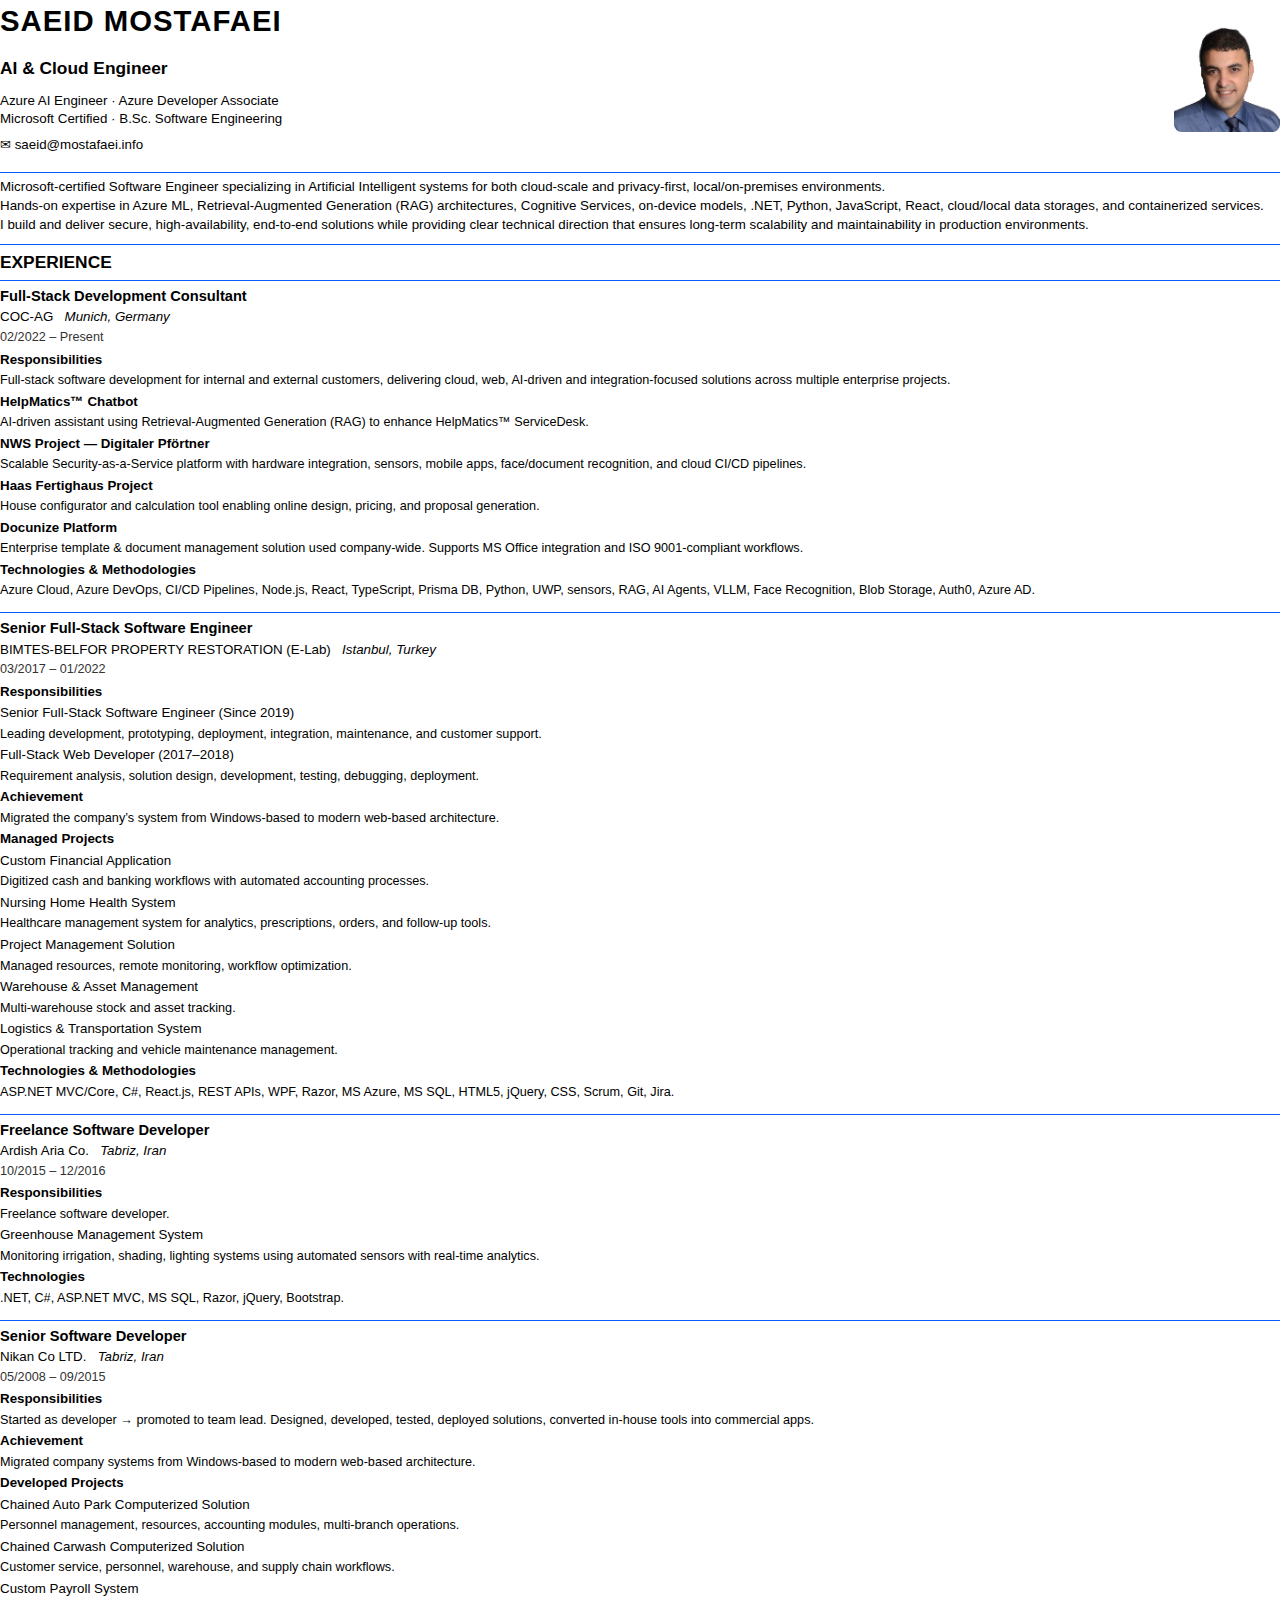
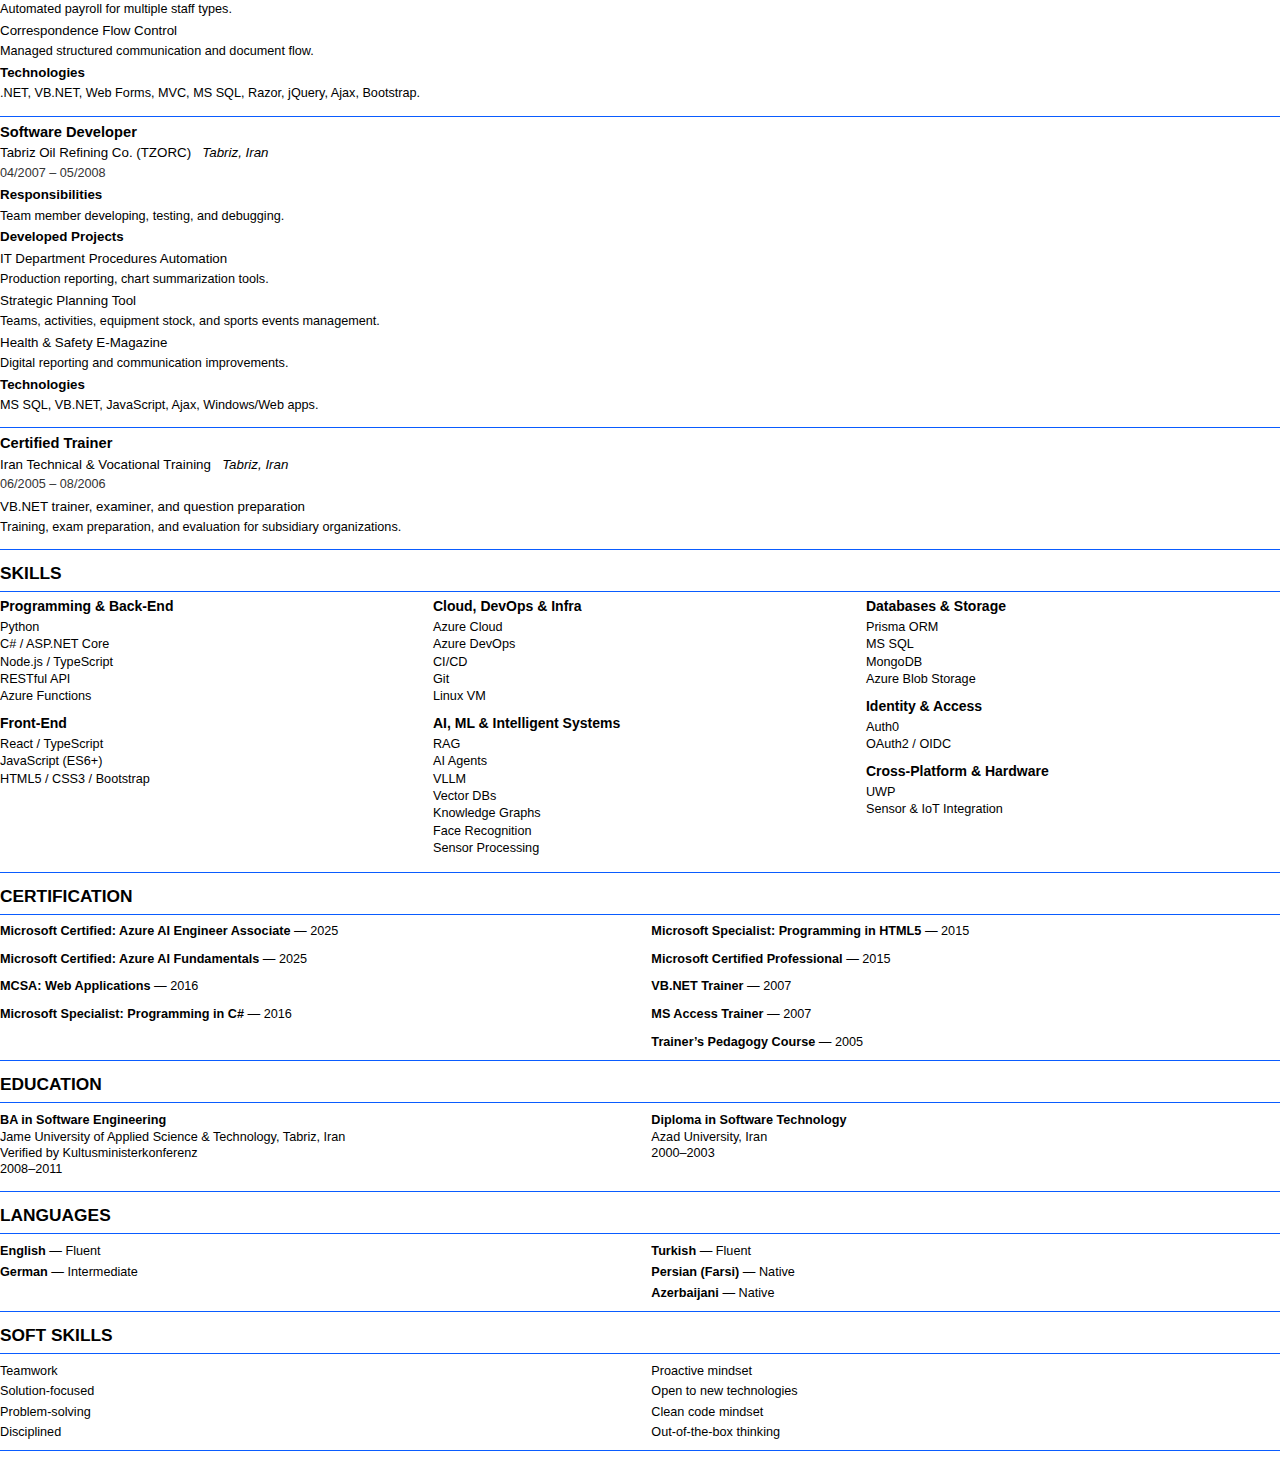
<file: home_print.html>
<!DOCTYPE html>
<html>
<head>
    <meta charset="UTF-8">
    <title>Saeid Mostafaei-Print Version</title>
    <link rel="stylesheet" href="assets/print.css">
</head>

<body>

    <!-- HEADER -->
    <div id="header-row">
        <div class="header-inner">

            <div class="header-text-block">
                <h1 class="name">SAEID MOSTAFAEI</h1>

                <div class="title-main">AI & Cloud Engineer</div>

                <div class="info-block">
                    <div class="title-sub">
                        Azure AI Engineer · Azure Developer Associate<br>
                        Microsoft Certified · B.Sc. Software Engineering
                    </div>

                    <p class="email-row">
                        <span class="email-icon">✉</span>
                        <a href="mailto:saeid@mostafaei.info" class="email-link">saeid@mostafaei.info</a>
                    </p>
                </div>
            </div>

            <img src="assets/me.jpg" class="profile-photo" alt="Profile Photo">
        </div>
    </div>

    <div class="summary-line-blue"></div>

    <!-- SUMMARY -->
    <div id="summary-row">
        <div class="summary-block">
            <p>
                Microsoft-certified Software Engineer specializing in Artificial Intelligent systems for both
                cloud-scale and privacy-first, local/on-premises environments.
            </p>

            <p>
                Hands-on expertise in Azure ML, Retrieval-Augmented Generation (RAG) architectures, Cognitive
                Services, on-device models, .NET, Python, JavaScript, React, cloud/local data storages, and
                containerized services.
            </p>

            <p>
                I build and deliver secure, high-availability, end-to-end solutions while providing clear technical
                direction that ensures long-term scalability and maintainability in production environments.
            </p>
        </div>
    </div>

    <!-- EXPERIENCE -->
    <div id="experience-section">

        <div class="summary-line-blue"></div>
        <div class="main-title">Experience</div>
        <div class="summary-line-blue"></div>

        <!-- 1 — COC-AG -->
        <div class="xp-block">
            <div class="xp-role">Full-Stack Development Consultant</div>

            <div class="xp-company">
                COC-AG <span class="xp-location">Munich, Germany</span>
            </div>

            <div class="xp-dates">02/2022 – Present</div>

            <div class="xp-section-title">Responsibilities</div>
            <div class="xp-text">
                Full-stack software development for internal and external customers, delivering cloud,
                web, AI-driven and integration-focused solutions across multiple enterprise projects.
            </div>

            <div class="xp-section-title">HelpMatics™ Chatbot</div>
            <div class="xp-text">
                AI-driven assistant using Retrieval-Augmented Generation (RAG) to enhance HelpMatics™ ServiceDesk.
            </div>

            <div class="xp-section-title">NWS Project — Digitaler Pförtner</div>
            <div class="xp-text">
                Scalable Security-as-a-Service platform with hardware integration, sensors, mobile apps, face/document
                recognition, and cloud CI/CD pipelines.
            </div>

            <div class="xp-section-title">Haas Fertighaus Project</div>
            <div class="xp-text">
                House configurator and calculation tool enabling online design, pricing, and proposal generation.
            </div>

            <div class="xp-section-title">Docunize Platform</div>
            <div class="xp-text">
                Enterprise template & document management solution used company-wide. Supports MS Office integration
                and ISO 9001-compliant workflows.
            </div>

            <div class="xp-section-title">Technologies & Methodologies</div>
            <div class="xp-text">
                Azure Cloud, Azure DevOps, CI/CD Pipelines, Node.js, React, TypeScript, Prisma DB, Python, UWP,
                sensors, RAG, AI Agents, VLLM, Face Recognition, Blob Storage, Auth0, Azure AD.
            </div>
        </div>

        <div class="summary-line-blue"></div>

        <!-- 2 — BIMTES / BELFOR -->
        <div class="xp-block">
            <div class="xp-role">Senior Full-Stack Software Engineer</div>

            <div class="xp-company">
                BIMTES-BELFOR PROPERTY RESTORATION (E-Lab)
                <span class="xp-location">Istanbul, Turkey</span>
            </div>

            <div class="xp-dates">03/2017 – 01/2022</div>

            <div class="xp-section-title">Responsibilities</div>

            <div class="xp-subtitle">
                Senior Full-Stack Software Engineer <span class="xp-dates-inline">(Since 2019)</span>
            </div>
            <div class="xp-text">
                Leading development, prototyping, deployment, integration, maintenance, and customer support.
            </div>

            <div class="xp-subtitle">
                Full-Stack Web Developer <span class="xp-dates-inline">(2017–2018)</span>
            </div>
            <div class="xp-text">
                Requirement analysis, solution design, development, testing, debugging, deployment.
            </div>

            <div class="xp-section-title">Achievement</div>
            <div class="xp-text">
                Migrated the company’s system from Windows-based to modern web-based architecture.
            </div>

            <div class="xp-section-title">Managed Projects</div>

            <div class="xp-subtitle">Custom Financial Application</div>
            <div class="xp-text">
                Digitized cash and banking workflows with automated accounting processes.
            </div>

            <div class="xp-subtitle">Nursing Home Health System</div>
            <div class="xp-text">
                Healthcare management system for analytics, prescriptions, orders, and follow-up tools.
            </div>

            <div class="xp-subtitle">Project Management Solution</div>
            <div class="xp-text">
                Managed resources, remote monitoring, workflow optimization.
            </div>

            <div class="xp-subtitle">Warehouse & Asset Management</div>
            <div class="xp-text">
                Multi-warehouse stock and asset tracking.
            </div>

            <div class="xp-subtitle">Logistics & Transportation System</div>
            <div class="xp-text">
                Operational tracking and vehicle maintenance management.
            </div>

            <div class="xp-section-title">Technologies & Methodologies</div>
            <div class="xp-text">
                ASP.NET MVC/Core, C#, React.js, REST APIs, WPF, Razor, MS Azure, MS SQL, HTML5, jQuery, CSS, Scrum,
                Git, Jira.
            </div>
        </div>

        <div class="summary-line-blue"></div>

        <!-- 3 — Ardish Aria -->
        <div class="xp-block">
            <div class="xp-role">Freelance Software Developer</div>

            <div class="xp-company">
                Ardish Aria Co.
                <span class="xp-location">Tabriz, Iran</span>
            </div>

            <div class="xp-dates">10/2015 – 12/2016</div>

            <div class="xp-section-title">Responsibilities</div>
            <div class="xp-text">
                Freelance software developer.
            </div>

            <div class="xp-subtitle">Greenhouse Management System</div>
            <div class="xp-text">
                Monitoring irrigation, shading, lighting systems using automated sensors with real-time analytics.
            </div>

            <div class="xp-section-title">Technologies</div>
            <div class="xp-text">
                .NET, C#, ASP.NET MVC, MS SQL, Razor, jQuery, Bootstrap.
            </div>
        </div>

        <div class="summary-line-blue"></div>

        <!-- 4 — Nikan Co LTD -->
        <div class="xp-block">
            <div class="xp-role">Senior Software Developer</div>

            <div class="xp-company">
                Nikan Co LTD.
                <span class="xp-location">Tabriz, Iran</span>
            </div>

            <div class="xp-dates">05/2008 – 09/2015</div>

            <div class="xp-section-title">Responsibilities</div>
            <div class="xp-text">
                Started as developer → promoted to team lead. Designed, developed, tested, deployed solutions,
                converted in-house tools into commercial apps.
            </div>

            <div class="xp-section-title">Achievement</div>
            <div class="xp-text">
                Migrated company systems from Windows-based to modern web-based architecture.
            </div>

            <div class="xp-section-title">Developed Projects</div>

            <div class="xp-subtitle">Chained Auto Park Computerized Solution</div>
            <div class="xp-text">
                Personnel management, resources, accounting modules, multi-branch operations.
            </div>

            <div class="xp-subtitle">Chained Carwash Computerized Solution</div>
            <div class="xp-text">
                Customer service, personnel, warehouse, and supply chain workflows.
            </div>

            <div class="xp-subtitle">Custom Payroll System</div>
            <div class="xp-text">
                Automated payroll for multiple staff types.
            </div>

            <div class="xp-subtitle">Correspondence Flow Control</div>
            <div class="xp-text">
                Managed structured communication and document flow.
            </div>

            <div class="xp-section-title">Technologies</div>
            <div class="xp-text">
                .NET, VB.NET, Web Forms, MVC, MS SQL, Razor, jQuery, Ajax, Bootstrap.
            </div>
        </div>

        <div class="summary-line-blue"></div>

        <!-- 5 — TZORC -->
        <div class="xp-block">
            <div class="xp-role">Software Developer</div>

            <div class="xp-company">
                Tabriz Oil Refining Co. (TZORC)
                <span class="xp-location">Tabriz, Iran</span>
            </div>

            <div class="xp-dates">04/2007 – 05/2008</div>

            <div class="xp-section-title">Responsibilities</div>
            <div class="xp-text">
                Team member developing, testing, and debugging.
            </div>

            <div class="xp-section-title">Developed Projects</div>

            <div class="xp-subtitle">IT Department Procedures Automation</div>
            <div class="xp-text">
                Production reporting, chart summarization tools.
            </div>

            <div class="xp-subtitle">Strategic Planning Tool</div>
            <div class="xp-text">
                Teams, activities, equipment stock, and sports events management.
            </div>

            <div class="xp-subtitle">Health & Safety E-Magazine</div>
            <div class="xp-text">
                Digital reporting and communication improvements.
            </div>

            <div class="xp-section-title">Technologies</div>
            <div class="xp-text">
                MS SQL, VB.NET, JavaScript, Ajax, Windows/Web apps.
            </div>
        </div>

        <div class="summary-line-blue"></div>

        <!-- 6 — Trainer -->
        <div class="xp-block">
            <div class="xp-role">Certified Trainer</div>

            <div class="xp-company">
                Iran Technical & Vocational Training
                <span class="xp-location">Tabriz, Iran</span>
            </div>

            <div class="xp-dates">06/2005 – 08/2006</div>

            <div class="xp-subtitle">VB.NET trainer, examiner, and question preparation</div>
            <div class="xp-text">
                Training, exam preparation, and evaluation for subsidiary organizations.
            </div>
        </div>

        <div class="summary-line-blue"></div>

    </div>

    <!-- SKILLS -->
    <div id="skills-section">

        <div class="main-title">Skills</div>
        <div class="summary-line-blue"></div>

        <div class="skills-columns">

            <div class="skills-column">
                <div class="skills-category">
                    <div class="skills-title">Programming &amp; Back-End</div>
                    <ul class="skills-list">
                        <li>Python</li>
                        <li>C# / ASP.NET Core</li>
                        <li>Node.js / TypeScript</li>
                        <li>RESTful API</li>
                        <li>Azure Functions</li>
                    </ul>
                </div>

                <div class="skills-category">
                    <div class="skills-title">Front-End</div>
                    <ul class="skills-list">
                        <li>React / TypeScript</li>
                        <li>JavaScript (ES6+)</li>
                        <li>HTML5 / CSS3 / Bootstrap</li>
                    </ul>
                </div>
            </div>

            <div class="skills-column">
                <div class="skills-category">
                    <div class="skills-title">Cloud, DevOps &amp; Infra</div>
                    <ul class="skills-list">
                        <li>Azure Cloud</li>
                        <li>Azure DevOps</li>
                        <li>CI/CD</li>
                        <li>Git</li>
                        <li>Linux VM</li>
                    </ul>
                </div>

                <div class="skills-category">
                    <div class="skills-title">AI, ML &amp; Intelligent Systems</div>
                    <ul class="skills-list">
                        <li>RAG</li>
                        <li>AI Agents</li>
                        <li>VLLM</li>
                        <li>Vector DBs</li>
                        <li>Knowledge Graphs</li>
                        <li>Face Recognition</li>
                        <li>Sensor Processing</li>
                    </ul>
                </div>
            </div>

            <div class="skills-column">
                <div class="skills-category">
                    <div class="skills-title">Databases &amp; Storage</div>
                    <ul class="skills-list">
                        <li>Prisma ORM</li>
                        <li>MS SQL</li>
                        <li>MongoDB</li>
                        <li>Azure Blob Storage</li>
                    </ul>
                </div>

                <div class="skills-category">
                    <div class="skills-title">Identity &amp; Access</div>
                    <ul class="skills-list">
                        <li>Auth0</li>
                        <li>OAuth2 / OIDC</li>
                    </ul>
                </div>

                <div class="skills-category">
                    <div class="skills-title">Cross-Platform & Hardware</div>
                    <ul class="skills-list">
                        <li>UWP</li>
                        <li>Sensor & IoT Integration</li>
                    </ul>
                </div>
            </div>

        </div>

        <div class="summary-line-blue"></div>
    </div>

    <!-- CERTIFICATIONS -->
    <div id="certifications-section">

        <div class="main-title">CERTIFICATION</div>
        <div class="summary-line-blue"></div>

        <div class="cert-columns">

            <div class="cert-col">
                <div class="cert-item"><strong>Microsoft Certified: Azure AI Engineer Associate</strong> — 2025</div>
                <div class="cert-item"><strong>Microsoft Certified: Azure AI Fundamentals</strong> — 2025</div>
                <div class="cert-item"><strong>MCSA: Web Applications</strong> — 2016</div>
                <div class="cert-item"><strong>Microsoft Specialist: Programming in C#</strong> — 2016</div>
            </div>

            <div class="cert-col">
                <div class="cert-item"><strong>Microsoft Specialist: Programming in HTML5</strong> — 2015</div>
                <div class="cert-item"><strong>Microsoft Certified Professional</strong> — 2015</div>
                <div class="cert-item"><strong>VB.NET Trainer</strong> — 2007</div>
                <div class="cert-item"><strong>MS Access Trainer</strong> — 2007</div>
                <div class="cert-item"><strong>Trainer’s Pedagogy Course</strong> — 2005</div>
            </div>

        </div>

        <div class="summary-line-blue"></div>
    </div>

    <!-- EDUCATION -->
    <div id="education-section">

        <div class="main-title">Education</div>
        <div class="summary-line-blue"></div>

        <div class="education-columns">

            <div class="education-col">
                <div class="edu-item">
                    <strong>BA in Software Engineering</strong><br>
                    Jame University of Applied Science &amp; Technology, Tabriz, Iran<br>
                    Verified by Kultusministerkonferenz<br>
                    2008–2011
                </div>
            </div>

            <div class="education-col">
                <div class="edu-item">
                    <strong>Diploma in Software Technology</strong><br>
                    Azad University, Iran<br>
                    2000–2003
                </div>
            </div>

        </div>

        <div class="summary-line-blue"></div>
    </div>

    <!-- LANGUAGES -->
    <div id="languages-section">

        <div class="main-title">Languages</div>
        <div class="summary-line-blue"></div>

        <div class="languages-columns">

            <div class="languages-col">
                <div class="lang-item"><strong>English</strong> — Fluent</div>
                <div class="lang-item"><strong>German</strong> — Intermediate</div>
            </div>

            <div class="languages-col">
                <div class="lang-item"><strong>Turkish</strong> — Fluent</div>
                <div class="lang-item"><strong>Persian (Farsi)</strong> — Native</div>
                <div class="lang-item"><strong>Azerbaijani</strong> — Native</div>
            </div>

        </div>

        <div class="summary-line-blue"></div>
    </div>

    <!-- SOFT SKILLS -->
    <div id="soft-skills-section">

        <div class="main-title">Soft Skills</div>
        <div class="summary-line-blue"></div>

        <div class="soft-columns">

            <div class="soft-col">
                <div class="soft-item">Teamwork</div>
                <div class="soft-item">Solution-focused</div>
                <div class="soft-item">Problem-solving</div>
                <div class="soft-item">Disciplined</div>
            </div>

            <div class="soft-col">
                <div class="soft-item">Proactive mindset</div>
                <div class="soft-item">Open to new technologies</div>
                <div class="soft-item">Clean code mindset</div>
                <div class="soft-item">Out-of-the-box thinking</div>
            </div>

        </div>

        <div class="summary-line-blue"></div>
    </div>

</body>
</html>
</file>
<file: assets/style.css>
/* =========================================================
   GLOBAL LAYOUT
   ========================================================= */
body {
    margin: 0;
    padding: 0;
    font-family: "Inter", "SF Pro Text", sans-serif;
    display: flex;
    flex-direction: column;
    align-items: center;
    min-height: 100vh;
    background: #f5f5f5;
}


/* =========================================================
   MAIN CARD - Base Styles (for large screens/desktop first)
   ========================================================= */
.card {
    width: 80%;
    max-width: 1200px;
    min-width: 720px;
    /* Default desktop minimum width */
    background: #ffffff;
    padding: 0 0 65px 0;
    box-sizing: border-box;
    border-radius: 8px;
    box-shadow: 0 24px 42px rgba(0, 0, 0, 0.10),
        0 8px 18px rgba(0, 0, 0, 0.06);
    opacity: 0;
    transform: translateY(20px) scale(0.985);
    animation: fadeCard 1s cubic-bezier(0.30, 0.90, 0.32, 1.28) forwards;
    flex-grow: 1;
    overflow: hidden;

    margin-top: 40px;

}

@keyframes fadeCard {
    to {
        opacity: 1;
        transform: translateY(0) scale(1);
    }
}



/* =========================================================
   PRINT BUTTON
   ========================================================= */
.print-btn-circle {
    position: relative;
    width: 38px;
    height: 38px;
    background: #ffffffdd;
    border-radius: 50%;
    display: flex;
    align-items: center;
    justify-content: center;
    cursor: pointer;
}

.print-icon {
    width: 24px;
    height: 24px;
}

.print-actions {
    position: fixed;
    top: 6px;
    left: 6px;
    display: flex;
    flex-direction: column;
    gap: 8px;
    z-index: 999;
}

.print-btn-circle:hover {
    background: #ffffff;
    box-shadow:
        0 10px 6px rgba(240, 149, 149, 0.25),
        0 4px 12px rgba(0, 0, 0, 0.08);
    transform: translateY(-1px);
    transition: box-shadow 0.2s ease, transform 0.2s ease;
}


.tooltip {
    position: absolute;
    left: 46px;
    top: 50%;
    transform: translateY(-50%);
    background: #111;
    color: #122a4a;
    padding: 4px 8px;
    border-radius: 4px;
    font-size: 12px;
    white-space: nowrap;
    opacity: 0;
    pointer-events: none;
    transition: opacity 0.1s ease;
    background: transparent;
    text-shadow: none;

}

.print-btn-circle:hover .tooltip {
    animation: tooltip-show-hide 1.4s ease-out forwards;
}

@keyframes tooltip-show-hide {
    0% {
        opacity: 0;
    }

    10% {
        opacity: 1;
    }

    /* appear quickly */
    75% {
        opacity: 1;
    }

    /* stay readable */
    100% {
        opacity: 0;
    }

    /* soft fade out */
}


/* =========================================================
   HEADER
   ========================================================= */
#header-row {
    background: linear-gradient(to bottom, #142237 0%, #0d1d2f 100%);
    border-radius: 0;
    position: relative;
    overflow: hidden;
    color: white;
}

#header-row::before {
    content: "";
    position: absolute;
    inset: 0;
    background-image: repeating-linear-gradient(135deg,
            rgba(255, 255, 255, 0.05) 0px,
            rgba(255, 255, 255, 0.05) 1px,
            rgba(255, 255, 255, 0) 4px);
    opacity: 0.18;
    pointer-events: none;
}

#header-row::after {
    content: "";
    position: absolute;
    inset: 0;
    background: linear-gradient(to bottom,
            rgba(255, 255, 255, 0.15) 0%,
            rgba(255, 255, 255, 0.07) 30%,
            rgba(255, 255, 255, 0) 100%);
    pointer-events: none;
}

.header-inner {
    display: flex;
    justify-content: space-between;
    align-items: center;
    padding: 25px 54px;
}

.header-text-block {
    display: flex;
    flex-direction: column;
    gap: 3.5px;
    max-width: 60%;
}

.name {
    font-size: 31px;
    font-weight: 500;
    letter-spacing: 0.63px;
    line-height: 1.2;
    margin: 0 0 3px 0;
    color: #f4f6f9;
}

.title-main {
    font-size: 17px;
    font-weight: 350;
    line-height: 1.28;
    opacity: 0.92;
    margin-bottom: 2px;
    margin-top: 5px;
}

.title-sub {
    font-size: 14px;
    font-weight: 300;
    opacity: 0.8;
    line-height: 1.45;
}


.contact-line {
    margin-top: 6px;
    display: inline-flex;
    align-items: center;
    gap: 8px;
}

.icon-circle {
    width: 28px;
    height: 28px;

    border: 2px solid rgba(255, 255, 255, 1);
    /* thin, pure white */
    border-radius: 50%;

    background: transparent;
    /* no blur from fill */
    color: #ffffff;

    display: inline-flex;
    align-items: center;
    justify-content: center;

    box-shadow: 0 0 0 0.5px rgba(255, 255, 255, 0.9);
    /* edge sharpening */

    transition: transform 0.2s ease, background 0.2s ease;
}

.email-svg {
    width: 15px;
    height: 15px;
}

.linkedin-link {
    font-size: 0.95em;
    font-weight: 700;
    line-height: 1;
}

/* optional: subtle hover clarity */
.icon-circle:hover {
    background: rgba(255, 255, 255, 0.06);
    transform: translateY(-1px);
}


.profile-photo {
    width: 108px;
    height: 108px;
    border-radius: 50%;
    object-fit: cover;
    border: 3.6px solid rgba(255, 255, 255, 0.22);
    box-shadow: 0 7px 16px rgba(0, 0, 0, 0.35);
}



/* SUMMARY */
#summary-row {
    width: 100%;
}

.summary-block {
    max-width: 1050px;
    margin: 16px auto;
    padding: 6px 18px;
    font-size: 16px;
    line-height: 1.55;
    color: #333;
}

.summary-block p {
    margin: 0 0 10px 0;
}

.summary-block p:last-child {
    margin-bottom: 0;
}



.summary-line-blue {
    display: block;
    width: 100%;
    height: 0.5px;
    background: #3c84d6;
    opacity: 0.65;
    margin: 10px 0 12px 0;
}



/* =========================================================
   Conetent Columns
   ========================================================= */

.row {
    width: 100%;
}

.inner {
    padding: 0 40px;
}

.content-inner {
    display: flex;
    gap: 20px;
}

.left-col {
    flex: 7;
    padding: 20px;
}

.right-col {
    flex: 3;
    padding: 20px;

}


/* ===============================
   SKILLS / RIGHT COLUMN
   =============================== */


.skills-block {
    margin-top: 10px;
}

.skills-category {
    margin-bottom: 22px;
}

.skills-title {
    font-size: 15.5px;
    font-weight: 600;
    color: #0d1d2f;
    margin-top: 18px;
    margin-bottom: 6px;
    letter-spacing: 0.2px;
    border-bottom: none !important;
}

.skills-list {
    list-style: none;
    padding-left: 0;
    margin: 0 0 14px 0;
    font-size: 14.5px;
    line-height: 1.55;
    color: #333;
}

.skills-list li {
    font-size: 14px;
    line-height: 1.55;
    color: #444;
    margin-bottom: 4px;
}




/* =========================================================
   Experince
   ========================================================= */

.main-title {
    text-transform: uppercase;
    font-size: 16px;
    font-weight: 700;
    letter-spacing: 0.6px;
    color: #5a6a8c;
    margin: 12px 0 14px 0;

}

.xp-block {
    margin-bottom: 36px;
}

.xp-role {
    font-size: 17px;
    font-weight: 600;
    color: #1e2a56;
}

.xp-company {
    font-size: 15px;
    font-weight: 500;
    color: #333;
}

.xp-location {
    font-weight: 400;
    opacity: 0.7;
    margin-left: 4px;
}

.xp-dates {
    font-size: 14px;
    color: #555;
    margin: 4px 0 12px 0;
}

.xp-section-title {
    font-size: 15px;
    font-weight: 600;
    margin: 14px 0 4px 0;
    color: #1e2a56;
}

.xp-text {
    font-size: 14.5px;
    line-height: 1.55;
    color: #333;
}

/* CERTIFICATION SECTION */

.cert-section {
    margin-top: 22px;
}

.cert-title {
    text-transform: uppercase;
    font-size: 16px;
    font-weight: 700;
    letter-spacing: 0.6px;
    color: #5a6a8c;
    margin: 12px 0;
}

.cert-line {
    width: 100%;
    height: 0.5px;
    background: #3c84d6;
    opacity: 0.65;
    margin: 12px 0;
}

.cert-list {
    display: flex;
    flex-direction: column;
    gap: 6px;
}

.cert-item {
    font-size: 14.5px;
    line-height: 1.55;
    color: #333;
    display: flex;
    justify-content: space-between;
    align-items: baseline;
}

.cert-item strong {
    font-weight: 600;
    color: #0d1d2f;
}

.cert-year {
    font-size: 13.5px;
    color: #666;
    white-space: nowrap;
}



/* ===============================
   EDUCATION 
   =============================== */

.education-section .main-title {
    text-transform: uppercase;
    font-size: 16px;
    font-weight: 700;
    letter-spacing: 0.6px;
    color: #5a6a8c;
    margin-bottom: 14px;
}

.education-section .summary-line-blue {
    display: block;
    width: 100%;
    height: 0.5px;
    background: #3c84d6;
    opacity: 0.65;
    margin: 22px 0;
}

.education-section .skills-list {
    list-style: none;
    padding-left: 0;
    margin: 0 0 14px 0;
    font-size: 14.5px;
    line-height: 1.55;
    color: #333;
    display: block;
}

.education-section .skill-item {
    font-size: 14.5px;
    line-height: 1.55;
    margin-bottom: 6px;
    color: #333;
}



/* ===============================
   LANGUAGES 
   =============================== */

.lang-list {
    list-style: none;
    padding-left: 0;
    margin: 0 0 14px 0;
    font-size: 14.5px;
    line-height: 1.55;
    color: #333;
}

.lang-item {
    font-size: 14.5px;
    line-height: 1.55;
    margin-bottom: 6px;
    color: #333;
}


/* ===============================
   SOFT SKILLS 
   =============================== */

.soft-list {
    list-style: none;
    padding-left: 0;
    margin: 0 0 14px 0;
    font-size: 14.5px;
    line-height: 1.55;
    color: #333;
}

.soft-item {
    font-size: 14.5px;
    line-height: 1.55;
    margin-bottom: 6px;
    color: #333;
}

/* =========================================================
   FOOTER
   ========================================================= */


.footer {
    text-align: center;
    margin-top: 40px;
    padding: 20px 0;
    font-size: 13.5px;
    color: #5a6a8c;
    letter-spacing: 0.4px;
    opacity: 0.85;
}

/* =========================================================
   LINKEDIN
   ========================================================= */


.linkedin-icon {
    width: 15px;
    height: 15px;
    stroke-width: 1.5;
    transition: all 0.25s ease;
}

.contact-sep {
    margin: 0 6px;
    opacity: 0.5;
}

.linkedin-link {
    font-weight: 520;
    font-size: 1.2em;
    letter-spacing: 0.02em;
    color: rgba(255, 255, 255, 0.75);
    text-decoration: none;
    transition: color 0.25s ease;
}

.linkedin-link:hover {
    color: rgba(255, 255, 255, 0.95);
}



/* =========================================================
   MEDIA QUERIES
   ========================================================= */

/* Tablet (768px to 1199px) */
@media (min-width: 768px) and (max-width: 1199px) {
    body {
        padding-top: 0;
    }

    .card {
        width: 100%;
        max-width: 1000px;
        min-width: initial;
        padding: 0 0 0 0;
        transform: none;
        padding: 0 0 65px 0;
        margin-top: -5px;
    }

    #header-row {
        margin-top: 0;
    }

    .print-actions {
        top: 8px;
        left: 8px;
        gap: 10px;
    }

    .print-btn-circle {
        width: 38px;
        height: 38px;
    }

    .print-icon {
        width: 24px;
        height: 24px;
    }

    .tooltip {
        font-size: 13px;
        left: 50px;
        color: whitesmoke;
        background-color: #1c3963;
    }


    .header-inner {
        flex-direction: column;
        align-items: center;
        text-align: center;
        padding: 26px 28px;
        gap: 14px;
    }

    .header-text-block {
        max-width: 100%;
        align-items: center;
    }

    .profile-photo {
        order: -1;
        width: 92px;
        height: 92px;
    }

    .name {
        font-size: 24px;
        line-height: 1.3;
    }

    .title-main {
        font-size: 15.5px;
    }

    .title-sub {
        font-size: 13.5px;
        text-align: center;
    }

    .summary-block {
        max-width: 100%;
        padding: 6px 20px;
        font-size: 15.5px;
    }

    .inner {
        padding: 0 24px;
    }

    .content-inner {
        flex-direction: column;
        gap: 16px;
    }

    .left-col,
    .right-col {
        flex: 1;
        padding: 16px;
    }

    .summary-line-blue {
        margin: 10px 0;
    }

    .xp-company,
    .xp-dates {
        display: block;
        margin-bottom: 6px;
    }

    .xp-section-title {
        margin-top: 20px;
        margin-bottom: 6px;
        font-size: 14.5px;
    }

    .xp-text {
        margin-bottom: 10px;
        line-height: 1.5;
    }



    .skills-block {
        display: grid;
        grid-template-columns: 1fr 1fr;
        column-gap: 32px;
        row-gap: 22px;
    }

    .skills-category {
        margin-bottom: 0;
        /* grid handles spacing */
    }

    .skills-title {
        font-size: 15px;
        margin-top: 0;
        margin-bottom: 6px;
    }

    .skills-list {
        font-size: 14px;
        margin-bottom: 0;
    }

    .skills-list li {
        margin-bottom: 4px;
    }



    .education-section .skills-list {
        display: grid;
        grid-template-columns: 1fr 1fr;
        column-gap: 32px;
        row-gap: 12px;
    }

    .education-section .skill-item {
        margin-bottom: 0;
        /* grid controls spacing */
    }



    .lang-list {
        display: grid;
        grid-template-columns: 1fr 1fr;
        column-gap: 32px;
        row-gap: 6px;
    }

    .lang-item {
        margin-bottom: 0;
        /* grid controls spacing */
    }


    .soft-list {
        display: grid;
        grid-template-columns: 1fr 1fr;
        column-gap: 32px;
        row-gap: 6px;
    }

    .soft-item {
        margin-bottom: 0;
        /* grid controls spacing */
    }


    .footer {
        margin-top: 32px;
        padding: 16px 0;
        font-size: 13px;

    }
}

/* Small Screen Tablet / Large Mobile (481px to 767px) - Full Screen Width, No Vertical Offset */
@media (min-width: 481px) and (max-width: 767px) {
    body {
        padding-top: 0;
    }

    .card {
        width: 100%;
        max-width: initial;
        min-width: initial;
        padding: 0;
        box-shadow: none;
        margin-top: 0;
        padding: 0 0 0 0;
        transform: none;
    }

    .print-btn-circle {
        position: relative;
        width: 38px;
        height: 38px;
    }


    .print-actions {
        position: fixed;
        top: 10px;
        left: 10px;
        display: flex;
        flex-direction: column;
        gap: 12px;
        z-index: 999;
    }

    .print-icon {
        width: 24px;
        height: 24px;
    }

    .tooltip {
        font-size: 14px;
        left: 56px;
        color: whitesmoke;
    }




    /* #header-row {
        border-radius: 0;
    } */

    .header-inner {
        flex-direction: column;
        align-items: center;
        text-align: center;
        padding: 22px 18px;
        gap: 12px;
    }

    .header-text-block {
        max-width: 100%;
        align-items: center;
    }

    .profile-photo {
        order: -1;
        width: 84px;
        height: 84px;
    }

    .name {
        font-size: 22px;
    }

    .title-main {
        font-size: 14.5px;
    }

    .title-sub {
        font-size: 13px;
        text-align: center;
    }


    .summary-block {
        max-width: 100%;
        padding: 6px 16px;
        font-size: 15px;
        line-height: 1.5;
    }


    .inner {
        padding: 0 16px;
    }

    .content-inner {
        flex-direction: column;
        gap: 14px;
    }

    .left-col,
    .right-col {
        flex: 1;
        padding: 14px;
    }

    .summary-line-blue {
        margin: 14px 0;
    }


    .xp-company,
    .xp-dates {
        display: block;
        margin-bottom: 6px;
    }

    .xp-section-title {
        margin-top: 18px;
        margin-bottom: 6px;
        font-size: 14px;
    }

    .xp-text {
        margin-bottom: 10px;
        padding-left: 16px;
        position: relative;
        line-height: 1.48;
    }

    .xp-text::before {
        content: "–";
        position: absolute;
        left: 0;
        color: #3c84d6;
        font-weight: 600;
    }


    .skills-category {
        margin-bottom: 16px;
    }

    .skills-title {
        font-size: 14.5px;
        margin-top: 12px;
        margin-bottom: 4px;
    }

    .skills-list {
        font-size: 13.8px;
        line-height: 1.5;
        margin-bottom: 10px;
    }

    .skills-list li {
        margin-bottom: 3px;
    }


    .footer {
        margin-top: 26px;
        padding: 14px 0;
        font-size: 12.8px;
        letter-spacing: 0.3px;
    }

}

/* Mobile (up to 480px) - Full Screen Width, No Vertical Offset */
@media (max-width: 480px) {
    body {
        padding-top: 0;
    }

    .card {
        width: 100%;
        max-width: initial;
        min-width: initial;
        padding: 0;
        border-radius: 0;
        box-shadow: none;
        animation: none;
        opacity: 1;
        margin-top: 0;
        transform: none;
    }

    .print-btn-circle {
        position: relative;
        top: auto;
        left: auto;
        width: 38px;
        height: 38px;
    }

    .print-actions {
        position: fixed;
        top: calc(env(safe-area-inset-top, 0px) + 10px);
        bottom: auto;
        left: 12px;
        display: flex;
        flex-direction: column;
        gap: 14px;
        z-index: 999;
    }


    .print-icon {
        width: 22px;
        height: 22px;
    }

    .tooltip {
        font-size: 14px;
        left: 56px;
        color: whitesmoke;

    }


    #header-row {
        border-radius: 0;
    }

    .header-inner {
        flex-direction: column;
        align-items: center;
        text-align: center;
        padding: 18px 14px;
        gap: 10px;
    }

    .header-text-block {
        max-width: 100%;
        align-items: center;
    }

    .profile-photo {
        order: -1;
        width: 72px;
        height: 72px;
    }

    .name {
        font-size: 20px;
    }

    .title-main {
        font-size: 14px;
    }

    .title-sub {
        font-size: 12.5px;
        text-align: center;
    }

    .summary-block {
        max-width: 100%;
        padding: 6px 16px;
        font-size: 15px;
        line-height: 1.5;
    }

    .inner {
        padding: 0 12px;
    }

    .content-inner {
        flex-direction: column;
        gap: 12px;
    }

    .left-col,
    .right-col {
        flex: 1;
        padding: 12px;
    }

    .summary-line-blue {
        margin: 10px 0;
    }

    .xp-company,
    .xp-dates {
        display: block;
        margin-bottom: 5px;
    }

    .xp-section-title {
        margin-top: 14px;
        margin-bottom: 5px;
    }

    .xp-text {
        margin-bottom: 8px;
        padding-left: 14px;
        position: relative;
        font-size: 13.5px;
        line-height: 1.45;
    }

    .xp-text::before {
        content: "•";
        position: absolute;
        left: 0;
        color: #3c84d6;
    }


    .skills-category {
        margin-bottom: 14px;
    }

    .skills-title {
        font-size: 14px;
        margin-top: 10px;
        margin-bottom: 4px;
    }

    .skills-list {
        font-size: 13.5px;
        line-height: 1.45;
        margin-bottom: 8px;
    }

    .skills-list li {
        margin-bottom: 2px;
    }

    .footer {
        margin-top: 20px;
        padding: 12px 0;
        font-size: 12.5px;
        letter-spacing: 0.25px;
    }

}
</file>
<file: assets/print.css>
/* ===========================
   GLOBAL PRINT SETTINGS
   =========================== */

/* Global Reset */
* {
    margin: 0;
    padding: 0;
    box-sizing: border-box;
}

/* A4 Page Setup */
@page {
    size: A4;
    margin: 10mm;
}

/* Body Defaults */
body {
    font-family: Arial, Helvetica, sans-serif;
    font-size: 12pt;
    line-height: 1.4;
    color: #000;
    background: #fff;
}

/* Prevent page breaks inside blocks */
section {
    page-break-inside: avoid;
}

/* Allow normal divs to break */
div {
    page-break-inside: auto;
}


/* ===========================
   GLOBAL SECTION / TITLE / LINES
   =========================== */

/* Global section spacing */
section,
#summary-row,
#experience-section,
#skills-section,
#certifications-section,
#education-section,
#languages-section,
#soft-skills-section {
    margin-top: 4mm;
    margin-bottom: 2mm;
    page-break-inside: avoid;
}

/* Main section titles (Experience, Skills, etc.) */
.main-title {
    font-size: 13pt;
    font-weight: 700;
    text-transform: uppercase;
    margin: 0 0 1.2mm 0;
    padding: 0;
}

/* Blue separator line */
.summary-line-blue {
    height: 0.5px;
    background: #0a5cff;
    margin: 1.5mm 0;
}

/* Generic text spacing */
p,
.xp-text,
.edu-item,
.cert-item,
.lang-item,
.soft-item {
    margin: 1mm 0;
    line-height: 1.27;
}

/* ===========================
   HEADER
   =========================== */

/* Container */
#header-row {
    width: 100%;
    margin-bottom: 4mm;
}

/* Inner horizontal layout */
.header-inner {
    display: flex;
    justify-content: space-between;
    align-items: center;
}

/* Left block */
.header-text-block {
    max-width: 70%;
}

/* Name */
.name {
    font-size: 22pt;
    font-weight: 700;
    letter-spacing: 1px;
    margin-bottom: 4mm;
}

/* Title under name */
.title-main {
    font-size: 13pt;
    font-weight: 600;
    margin-bottom: 3mm;
}

/* Subtitle block */
.title-sub {
    font-size: 10pt;
    line-height: 1.4;
}

/* Email */
.email-row {
    margin-top: 2mm;
    font-size: 10pt;
}

.email-link {
    color: #000;
    text-decoration: none;
}

/* Profile photo */
.profile-photo {
    width: 28mm;
    height: 28mm;
    border-radius: 2mm;
    object-fit: cover;
}

/* Keep header on one page */
#header-row,
.header-inner {
    page-break-inside: avoid;
}

/* ===========================
   SUMMARY
   =========================== */

#summary-row {
    margin-top: 1mm !important;
}

.summary-block {
    font-size: 10pt;
    line-height: 1.25;
}

.summary-block p {
    margin: 0.8mm 0;
    line-height: 1.20;

}

/* ===========================
   EXPERIENCE (BERUFSERFAHRUNG)
   =========================== */

.summary-line-blue+#experience-section {
    margin-top: 0mm !important;
}

#experience-section {
    margin-top: 3mm;
    page-break-inside: auto;
}

.xp-block {
    margin-bottom: 3.5mm;
    page-break-inside: avoid;
}

.xp-role {
    font-size: 11pt;
    font-weight: 600;
    margin-bottom: 0.5mm;
}

.xp-company {
    font-size: 10pt;
    margin-bottom: 0.5mm;
}

.xp-location {
    font-style: italic;
    margin-left: 2mm;
}

.xp-dates {
    font-size: 9.5pt;
    color: #333;
    margin-bottom: 1mm;
}

.xp-section-title {
    font-size: 10pt;
    font-weight: 600;
    margin: 0.8mm 0 0.4mm 0;
}

.xp-subtitle {
    font-size: 10pt;
    font-weight: 500;
    margin: 0.8mm 0 0.4mm 0;
}

.xp-text {
    font-size: 9.5pt;
    line-height: 1.25;
    margin-bottom: 1mm;
}

/* ===========================
   COLUMN SYSTEM (SHARED)
   =========================== */

.skills-columns,
.cert-columns,
.education-columns,
.languages-columns,
.soft-columns {
    display: flex;
    justify-content: space-between;
    gap: 5mm;
    width: 100%;
}

.skills-column,
.cert-col,
.education-col,
.languages-col,
.soft-col {
    flex: 1;
    page-break-inside: avoid;
}

/* ===========================
   SKILLS
   =========================== */

#skills-section {
    margin-top: 3mm;
    page-break-inside: avoid;
}

.skills-block {
    /* for print we use columns wrapper; this can stay simple */
}

.skills-category {
    margin-bottom: 2.5mm;
    page-break-inside: avoid;
}

.skills-title {
    font-size: 10.5pt;
    font-weight: 600;
    margin-bottom: 0.8mm;
}

.skills-list {
    list-style: none;
    padding: 0;
    margin: 0;
    font-size: 9.5pt;
    line-height: 1.25;
}

.skills-list li {
    margin: 0.4mm 0;
}

/* ===========================
   CERTIFICATIONS
   =========================== */

#certifications-section {
    margin-top: 3mm;
    page-break-inside: avoid;
}

.cert-columns {
    display: flex;
    justify-content: space-between;
    gap: 6mm;
    width: 100%;
}

.cert-col {
    flex: 1;
    display: flex;
    flex-direction: column;
    gap: 1.2mm;
    page-break-inside: avoid;
}

.cert-item {
    font-size: 9.5pt;
    line-height: 1.25;
}

/* ===========================
   EDUCATION
   =========================== */

#education-section {
    margin-top: 3mm;
    page-break-inside: avoid;
}

.education-columns {
    display: flex;
    justify-content: space-between;
    gap: 6mm;
}

.education-col {
    flex: 1;
    page-break-inside: avoid;
}

.edu-item {
    font-size: 9.5pt;
    line-height: 1.3;
    margin-bottom: 2mm;
}

/* ===========================
   LANGUAGES
   =========================== */

#languages-section {
    margin-top: 3mm;
    page-break-inside: avoid;
}

.languages-columns {
    display: flex;
    justify-content: space-between;
    gap: 6mm;
}

.languages-col {
    flex: 1;
    page-break-inside: avoid;
}

.lang-item {
    font-size: 9.5pt;
    line-height: 1.3;
    margin-bottom: 1.2mm;
}

/* ===========================
   SOFT SKILLS
   =========================== */

#soft-skills-section {
    margin-top: 3mm;
    page-break-inside: avoid;
}

.soft-columns {
    display: flex;
    justify-content: space-between;
    gap: 6mm;
}

.soft-col {
    flex: 1;
    page-break-inside: avoid;
}

.soft-item {
    font-size: 9.5pt;
    line-height: 1.3;
    margin-bottom: 1mm;
}
</file>
